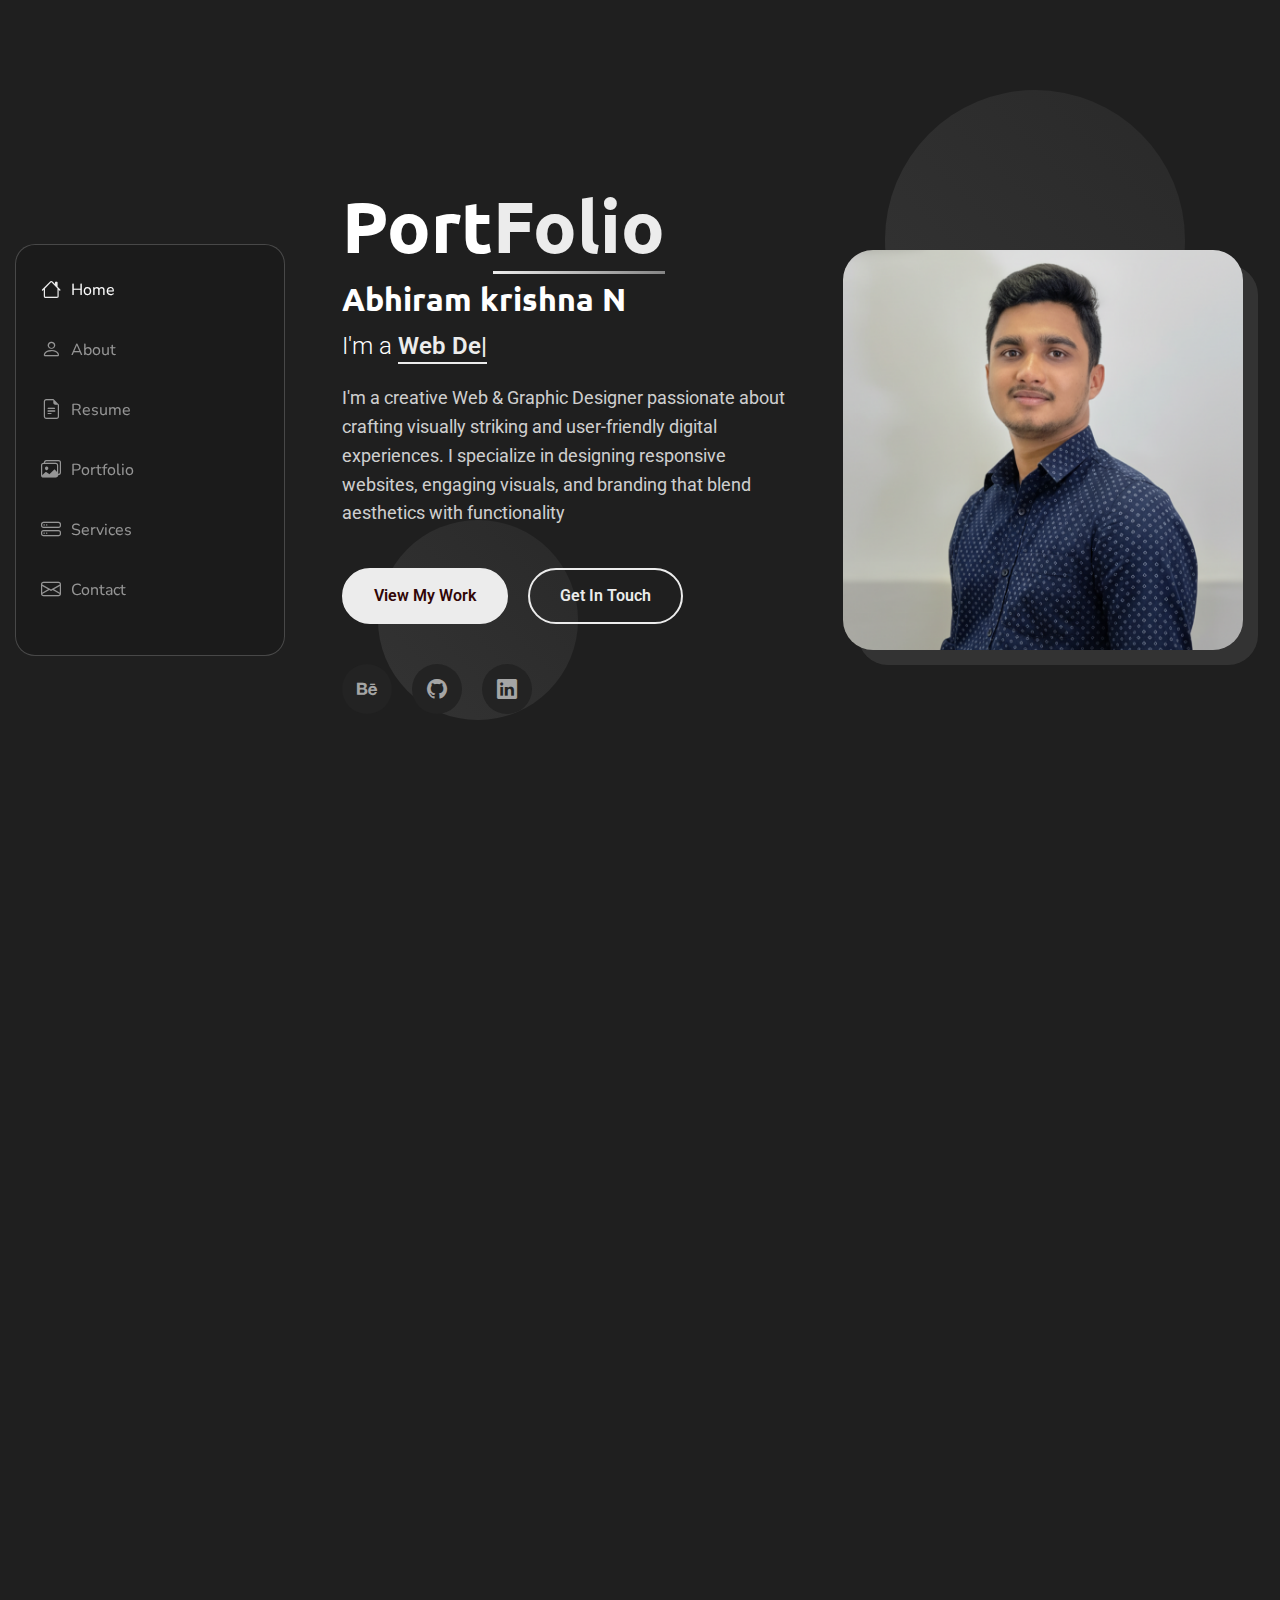
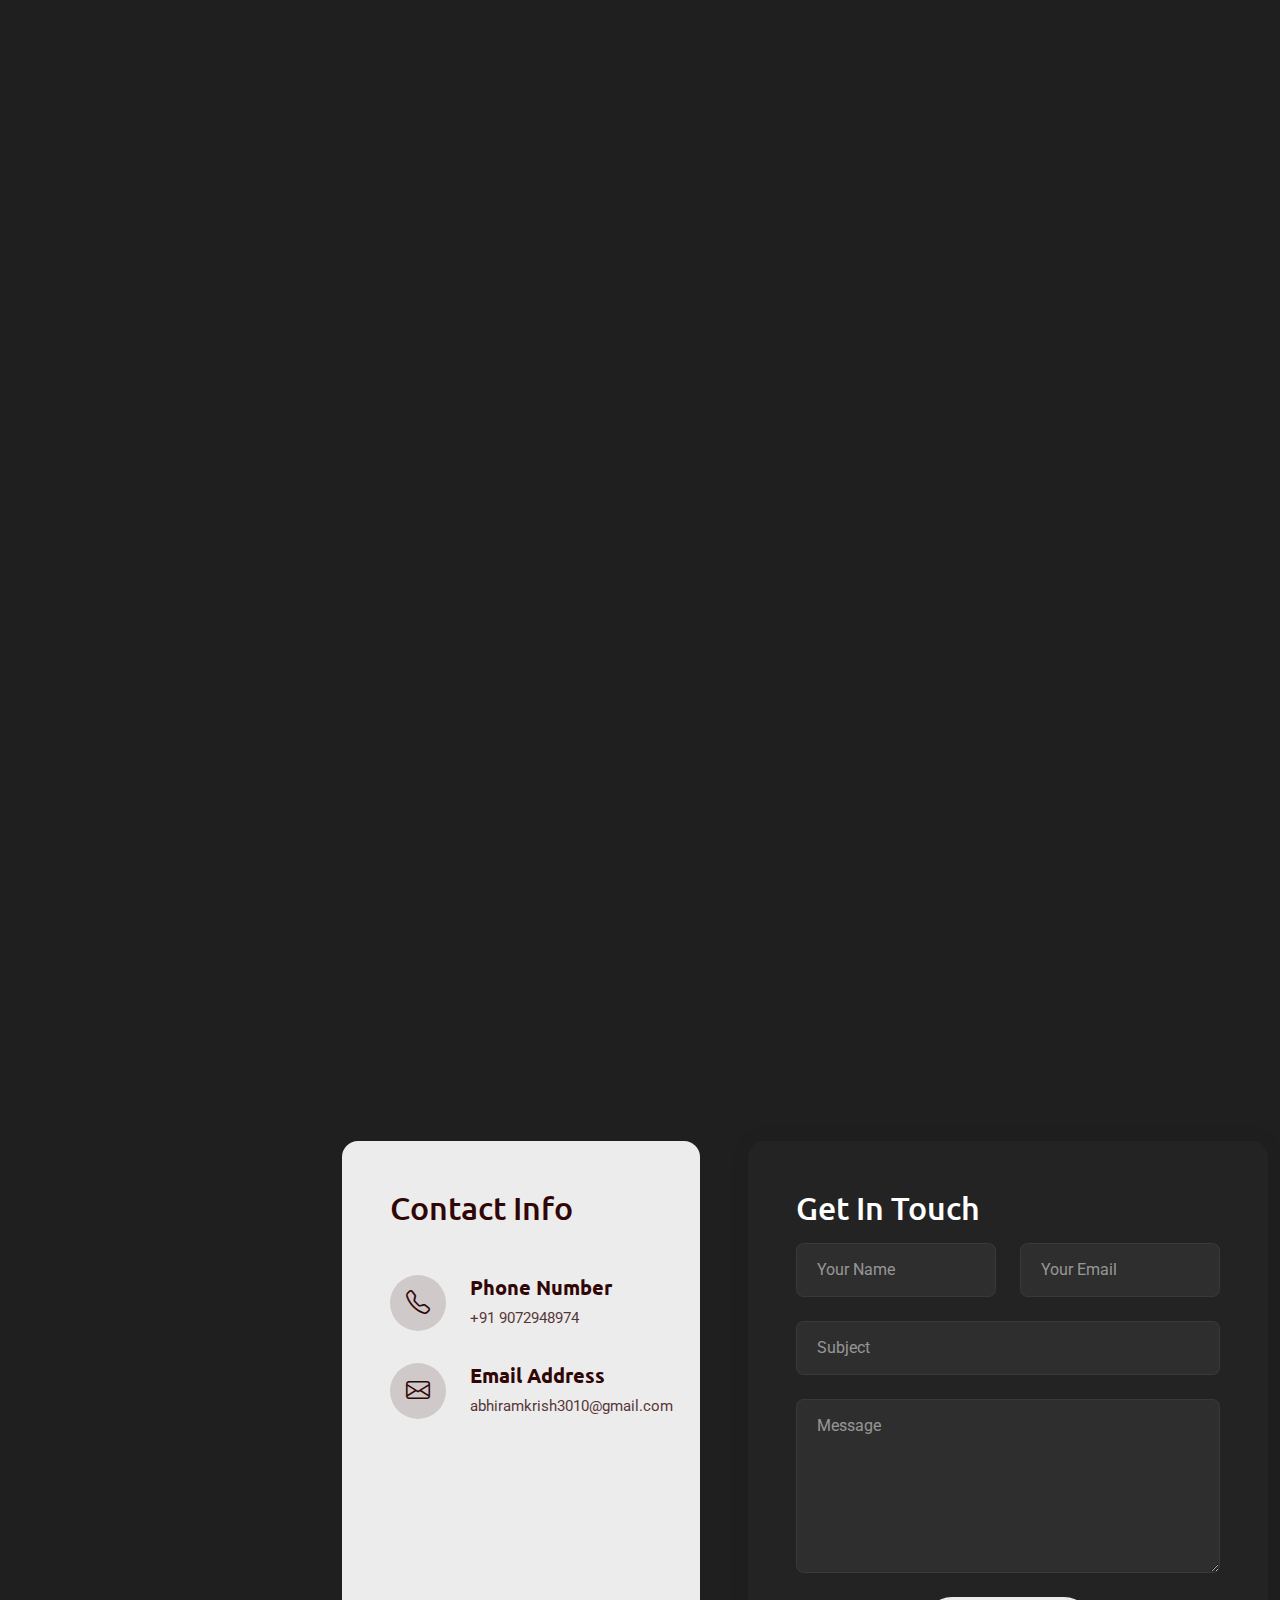
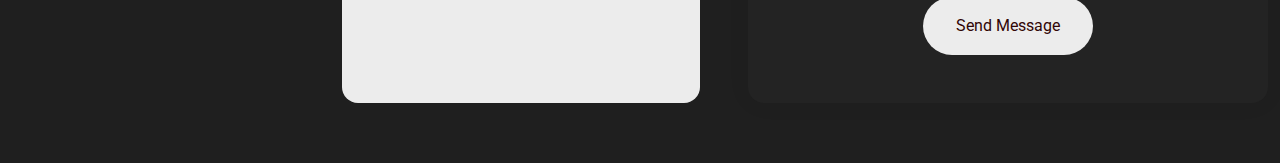
<file: index.html>
<!DOCTYPE html>
<html lang="en">

<head>
  <meta charset="utf-8">
  <meta content="width=device-width, initial-scale=1.0" name="viewport">
  <title>Index - abhiram portfolio</title>
  <meta name="description" content="">
  <meta name="keywords" content="">

  <!-- Favicons -->
  <link href="assets/img/icon.png" rel="icon">
  <!-- <link href="assets/img/apple-touch-icon.png" rel="apple-touch-icon"> -->

  <!-- Fonts -->
  <link href="https://fonts.googleapis.com" rel="preconnect">
  <link href="https://fonts.gstatic.com" rel="preconnect" crossorigin>
  <link
    href="https://fonts.googleapis.com/css2?family=Roboto:ital,wght@0,100;0,300;0,400;0,500;0,700;0,900;1,100;1,300;1,400;1,500;1,700;1,900&family=Ubuntu:ital,wght@0,300;0,400;0,500;0,700;1,300;1,400;1,500;1,700&family=Nunito:ital,wght@0,200;0,300;0,400;0,500;0,600;0,700;0,800;0,900;1,200;1,300;1,400;1,500;1,600;1,700;1,800;1,900&display=swap"
    rel="stylesheet">

  <!-- Vendor CSS Files -->
  <link href="assets/vendor/bootstrap/css/bootstrap.min.css" rel="stylesheet">
  <link href="assets/vendor/bootstrap-icons/bootstrap-icons.css" rel="stylesheet">
  <link href="assets/vendor/aos/aos.css" rel="stylesheet">
  <link href="assets/vendor/glightbox/css/glightbox.min.css" rel="stylesheet">
  <link href="assets/vendor/swiper/swiper-bundle.min.css" rel="stylesheet">

  <!-- Main CSS File -->
  <link href="assets/css/main.css" rel="stylesheet">

  <!-- =======================================================
  * Template Name: SnapFolio
  * Template URL: https://bootstrapmade.com/snapfolio-bootstrap-portfolio-template/
  * Updated: Jul 21 2025 with Bootstrap v5.3.7
  * Author: BootstrapMade.com
  * License: https://bootstrapmade.com/license/
  ======================================================== -->
</head>

<body class="index-page">

  <header id="header" class="header dark-background d-flex flex-column justify-content-center">
    <i class="header-toggle d-xl-none bi bi-list"></i>

    <div class="header-container d-flex flex-column align-items-start">
      <nav id="navmenu" class="navmenu">
        <ul>
          <li><a href="#hero" class="active"><i class="bi bi-house navicon"></i>Home</a></li>
          <li><a href="#about"><i class="bi bi-person navicon"></i> About</a></li>
          <li><a href="#resume"><i class="bi bi-file-earmark-text navicon"></i> Resume</a></li>
          <li><a href="#portfolio"><i class="bi bi-images navicon"></i> Portfolio</a></li>
          <li><a href="#services"><i class="bi bi-hdd-stack navicon"></i> Services</a></li>
          <!-- <li class="dropdown"><a href="#"><i class="bi bi-menu-button navicon"></i> <span>Dropdown</span> <i class="bi bi-chevron-down toggle-dropdown"></i></a> -->
          <!-- <ul>
              <li><a href="#">Dropdown 1</a></li>
              <li class="dropdown"><a href="#"><span>Deep Dropdown</span> <i class="bi bi-chevron-down toggle-dropdown"></i></a>
                <ul>
                  <li><a href="#">Deep Dropdown 1</a></li>
                  <li><a href="#">Deep Dropdown 2</a></li>
                  <li><a href="#">Deep Dropdown 3</a></li>
                  <li><a href="#">Deep Dropdown 4</a></li>
                  <li><a href="#">Deep Dropdown 5</a></li>
                </ul>
              </li>
              <li><a href="#">Dropdown 2</a></li>
              <li><a href="#">Dropdown 3</a></li>
              <li><a href="#">Dropdown 4</a></li>
            </ul> -->
          </li>
          <li><a href="#contact"><i class="bi bi-envelope navicon"></i> Contact</a></li>
        </ul>
      </nav>

      <!-- <div class="social-links text-center">
        <a href="#" class="twitter"><i class="bi bi-twitter-x"></i></a>
        <a href="#" class="facebook"><i class="bi bi-facebook"></i></a>
        <a href="#" class="instagram"><i class="bi bi-instagram"></i></a>
        <a href="#" class="google-plus"><i class="bi bi-skype"></i></a>
        <a href="#" class="linkedin"><i class="bi bi-linkedin"></i></a>
      </div> -->

    </div>

  </header>

  <main class="main">

    <!-- Hero Section -->
    <section id="hero" class="hero section">

      <div class="background-elements">
        <div class="bg-circle circle-1"></div>
        <div class="bg-circle circle-2"></div>
      </div>

      <div class="hero-content">

        <div class="container">
          <div class="row align-items-center">

            <div class="col-lg-6" data-aos="fade-right" data-aos-delay="100">
              <div class="hero-text">
                <h1>Port<span class="accent-text">Folio</span></h1>
                <h2>Abhiram krishna N</h2>
                <p class="lead">I'm a <span class="typed"
                    data-typed-items=" Web Developer,Web Developer,Graphic Designer, "></span></p>
                <p class="description">I'm a creative Web & Graphic Designer passionate about crafting visually striking
                  and user-friendly digital experiences. I specialize in designing responsive websites, engaging
                  visuals, and branding that blend aesthetics with functionality</p>

                <div class="hero-actions">
                  <a href="#portfolio" class="btn btn-primary">View My Work</a>
                  <a href="#contact" class="btn btn-outline">Get In Touch</a>
                </div>

                <div class="social-links">
                  <!-- <a href="#"><i class="bi bi-dribbble"></i></a> -->
                  <a href="https://www.behance.net/abhiramkrish2/projects"><i class="bi bi-behance"></i> </a>
                  <a href="https://github.com/abhiram3010"><i class="bi bi-github"></i></a>
                  <a href="#"><i class="bi bi-linkedin"></i></a>
                </div>
              </div>
            </div>

            <div class="col-lg-6" data-aos="fade-left" data-aos-delay="200">
              <div class="hero-visual">
                <div class="profile-container">
                  <div class="profile-background"></div>
                  <img src="assets/img/profile/Gemini_Generated_Image_nu2f1pnu2f1pnu2f.png" alt="Alexander Chen"
                    class="profile-image ">
                </div>
              </div>
            </div>

          </div>
        </div>
      </div>

    </section><!-- /Hero Section -->

    <!-- About Section -->
    <section id="about" class="about section">

      <div class="container" data-aos="fade-up" data-aos-delay="100">

        <div class="row">
          <div class="col-lg-5" data-aos="zoom-in" data-aos-delay="200">
            <div class="profile-card">
              <div class="profile-header">
                <div class="profile-image">
                  <img src="assets/img/profile/01.jpg" alt="Profile Image" class="img-fluid">
                </div>
                <div class="profile-badge">
                  <i class="bi bi-check-circle-fill"></i>
                </div>
              </div>

              <div class="profile-content">
                <h3>Abhiram krishna N</h3>
                <p class="profession">full stack developer and Graphical &amp; Designer</p>

                <div class="contact-links">
                  <a href="mailto:marcus@example.com" class="contact-item">
                    <i class="bi bi-envelope"></i>
                    abhiramkrish3010@gmail.com
                  </a>
                  <a href="tel:+15551234567" class="contact-item">
                    <i class="bi bi-telephone"></i>
                    +91 9072948974
                  </a>
                  <a href="#" class="contact-item">
                    <i class="bi bi-geo-alt"></i>
                    Palakkad, Kerala
                  </a>
                </div>
              </div>
            </div>
          </div>

          <div class="col-lg-7" data-aos="fade-left" data-aos-delay="300">
            <div class="about-content">
              <div class="section-header">
                <span class="badge-text">Get to Know Me</span>
                <h2>Passionate About Creating Digital Experiences</h2>
              </div>

              <div class="description">
                <p>Hey! I’m Abhiram a creative mind who loves designing everything from bold graphics to clean,
                  user-friendly websites. Whether it’s a logo, social media post, or a full web layout, I enjoy turning
                  ideas into visuals that look great and work well.

                  I’m always curious to learn new things and explore fresh styles. I work with tools like Photoshop,
                  Illustrator, InDesign, and also enjoy creating responsive web designs that feel smooth and modern.</p>
              </div>

              <!-- <div class="stats-grid">
                <div class="stat-item">
                  <div class="stat-number">150+</div>
                  <div class="stat-label">Projects Completed</div>
                </div>
                <div class="stat-item">
                  <div class="stat-number">5+</div>
                  <div class="stat-label">Years Experience</div>
                </div>
                <div class="stat-item">
                  <div class="stat-number">98%</div>
                  <div class="stat-label">Client Satisfaction</div>
                </div>
              </div> -->

              <div class="details-grid">
                <div class="detail-row">
                  <div class="detail-item">
                    <span class="detail-label">Specialization</span>
                    <span class="detail-value">full stack developer and Graphic Designing </span>
                  </div>
                  <div class="detail-item">
                    <span class="detail-label">Experience Level</span>
                    <span class="detail-value">Fresher</span>
                  </div>
                </div>
                <div class="detail-row">
                  <div class="detail-item">
                    <span class="detail-label">Education</span>
                    <span class="detail-value">Bachelor in Food science, Advance Diploma in Computer Application</span>
                  </div>
                  <div class="detail-item">
                    <span class="detail-label">Languages</span>
                    <span class="detail-value">English, Malayalam, Tamil, Hindi</span>
                  </div>
                </div>
              </div>

              <div class="cta-section">
                <a href="assets/resume/Resume.pdf" class="btn btn-primary">
                  <i class="bi bi-download"></i>
                  Download Resume
                </a>
                <a href="#" class="btn btn-outline">
                  <i class="bi bi-chat-dots"></i>
                  Let's Talk
                </a>
              </div>
            </div>
          </div>
        </div>

      </div>

    </section><!-- /About Section -->

    <!-- Stats Section -->
    <!-- <section id="stats" class="stats section light-background">

      <div class="container" data-aos="fade-up" data-aos-delay="100">

        <div class="row justify-content-center">
          <div class="col-lg-10">
            <div class="stats-wrapper">
              <div class="stats-item" data-aos="zoom-in" data-aos-delay="150">
                <div class="icon-wrapper">
                  <i class="bi bi-emoji-smile"></i>
                </div>
                <span data-purecounter-start="0" data-purecounter-end="232" data-purecounter-duration="1"
                  class="purecounter"></span>
                <p>Happy Clients</p>
              </div>End Stats Item -->

    <!-- <div class="stats-item" data-aos="zoom-in" data-aos-delay="200">
                <div class="icon-wrapper">
                  <i class="bi bi-journal-richtext"></i>
                </div>
                <span data-purecounter-start="0" data-purecounter-end="521" data-purecounter-duration="1"
                  class="purecounter"></span>
                <p>Projects</p>
              </div>End Stats Item -->

    <!-- <div class="stats-item" data-aos="zoom-in" data-aos-delay="250">
                <div class="icon-wrapper">
                  <i class="bi bi-headset"></i>
                </div>
                <span data-purecounter-start="0" data-purecounter-end="1463" data-purecounter-duration="1"
                  class="purecounter"></span>
                <p>Hours Of Support</p>
              </div>End Stats Item -->

    <!-- <div class="stats-item" data-aos="zoom-in" data-aos-delay="300">
                <div class="icon-wrapper">
                  <i class="bi bi-people"></i>
                </div>
                <span data-purecounter-start="0" data-purecounter-end="15" data-purecounter-duration="1"
                  class="purecounter"></span>
                <p>Hard Workers</p>
              </div>End Stats Item -->
    <!-- </div>
          </div>
        </div>

      </div>

    </section>/Stats Section -->

    <!-- Skills Section -->
    <section id="skills" class="skills section">

      <!-- Section Title -->
      <div class="container section-title" data-aos="fade-up">
        <h2>Skills</h2>
        <p>I have strong skills in front-end and back-end development. Using HTML, CSS, Bootstrap, JavaScript, and
          jQuery, I create responsive and interactive websites. With Python and Django, I build powerful, secure, and
          scalable web applications.</p>
      </div><!-- End Section Title -->

      <div class="container" data-aos="fade-up" data-aos-delay="100">

        <div class="row">
          <div class="col-lg-6">
            <div class="skills-category" data-aos="fade-up" data-aos-delay="200">
              <h3>Front-end Development</h3>
              <div class="skills-animation">
                <div class="skill-item">
                  <div class="d-flex justify-content-between align-items-center">
                    <h4>HTML/CSS</h4>
                    <span class="skill-percentage">100%</span>
                  </div>
                  <div class="progress">
                    <div class="progress-bar" role="progressbar" aria-valuenow="100" aria-valuemin="0"
                      aria-valuemax="100"></div>
                  </div>
                  <!-- <div class="skill-tooltip">Expert level knowledge of semantic HTML5 and modern CSS3 techniques</div> -->
                </div>

                <div class="skill-item">
                  <div class="d-flex justify-content-between align-items-center">
                    <h4>Bootstrap</h4>
                    <span class="skill-percentage">100%</span>
                  </div>
                  <div class="progress">
                    <div class="progress-bar" role="progressbar" aria-valuenow="100" aria-valuemin="0"
                      aria-valuemax="100"></div>
                  </div>
                  <!-- <div class="skill-tooltip">Strong proficiency in ES6+, DOM manipulation, and modern frameworks</div> -->
                </div>

                <div class="skill-item">
                  <div class="d-flex justify-content-between align-items-center">
                    <h4>JavaScript</h4>
                    <span class="skill-percentage">90%</span>
                  </div>
                  <div class="progress">
                    <div class="progress-bar" role="progressbar" aria-valuenow="90" aria-valuemin="0"
                      aria-valuemax="100"></div>
                  </div>
                  <!-- <div class="skill-tooltip">Experience with React hooks, state management, and component architecture
                  </div> -->
                </div>
              </div>
            </div><!-- End Frontend Skills -->
          </div>

          <div class="col-lg-6">
            <div class="skills-category" data-aos="fade-up" data-aos-delay="300">
              <h3>Back-end Development</h3>
              <div class="skills-animation">
                <div class="skill-item">
                  <div class="d-flex justify-content-between align-items-center">
                    <h4>jquery</h4>
                    <span class="skill-percentage">85%</span>
                  </div>
                  <div class="progress">
                    <div class="progress-bar" role="progressbar" aria-valuenow="85" aria-valuemin="0"
                      aria-valuemax="100"></div>
                  </div>
                  <!-- <div class="skill-tooltip">Server-side JavaScript development with Express and REST APIs</div> -->
                </div>

                <div class="skill-item">
                  <div class="d-flex justify-content-between align-items-center">
                    <h4>Python</h4>
                    <span class="skill-percentage">85%</span>
                  </div>
                  <div class="progress">
                    <div class="progress-bar" role="progressbar" aria-valuenow="85" aria-valuemin="0"
                      aria-valuemax="100"></div>
                  </div>
                  <!-- <div class="skill-tooltip">Python development with Django and data analysis tools</div> -->
                </div>

                <div class="skill-item">
                  <div class="d-flex justify-content-between align-items-center">
                    <h4>Django</h4>
                    <span class="skill-percentage">90%</span>
                  </div>
                  <div class="progress">
                    <div class="progress-bar" role="progressbar" aria-valuenow="90" aria-valuemin="0"
                      aria-valuemax="100"></div>
                  </div>
                  <!-- <div class="skill-tooltip">Database design, optimization, and complex queries</div> -->
                </div>
              </div>
            </div><!-- End Backend Skills -->
          </div>
        </div>

      </div>

    </section><!-- /Skills Section -->

    <!-- Resume Section -->
    <section id="resume" class="resume section">

      <!-- Section Title -->
      <div class="container section-title" data-aos="fade-up">
        <h2>Resume</h2>
        <p>Passionate and creative Web & Graphic Designer with a drive to turn bold ideas into stunning visuals. Skilled
          in Photoshop, Illustrator, and InDesign, with a sharp eye for detail and a love for modern, user-friendly
          design. Always excited to learn, experiment, and bring fresh energy to every project.</p>
      </div><!-- End Section Title -->

      <div class="container" data-aos="fade-up" data-aos-delay="100">

        <div class="row gy-4">
          <!-- Left column with summary and contact -->
          <div class="col-lg-4">
            <div class="resume-side" data-aos="fade-right" data-aos-delay="100">
              <div class="profile-img mb-4">
                <img src="assets/img/profile/01.jpg" alt="Profile" class="img-fluid rounded">
              </div>

              <h3>Professional Summary</h3>
              <p>Creative Web & Graphic Designer with a passion for clean visuals and smart design. Known for turning
                ideas into clear, modern designs that work well across web and print. Always curious, always learning
                bringing fresh energy to every project.</p>

              <h3 class="mt-4">Contact Information</h3>
              <ul class="contact-info list-unstyled">
                <li><i class="bi bi-geo-alt"></i> Karumbiyankode, Para, Elappully(PO) Palakkad - 678622</li>
                <li><i class="bi bi-envelope"></i> abhiramkrish3010@gmail.com</li>
                <li><i class="bi bi-phone"></i> +91 9072948974</li>
                <!-- <li><i class="bi bi-linkedin"></i> linkedin.com/in/example</li> -->
              </ul>

              <div class="skills-animation mt-4">
                <h3>Technical Skills</h3>
                <div class="skill-item">
                  <div class="d-flex justify-content-between">
                    <span>full stack developer</span>
                    <span>90%</span>
                  </div>
                  <div class="progress">
                    <div class="progress-bar" role="progressbar" aria-valuenow="90" aria-valuemin="0"
                      aria-valuemax="100"></div>
                  </div>
                </div>

                <div class="skill-item">
                  <div class="d-flex justify-content-between">
                    <span>Graphical Designing</span>
                    <span>90%</span>
                  </div>
                  <div class="progress">
                    <div class="progress-bar" role="progressbar" aria-valuenow="90" aria-valuemin="0"
                      aria-valuemax="100"></div>
                  </div>
                </div>

                <div class="skill-item">
                  <div class="d-flex justify-content-between">
                    <span>Data Analyst</span>
                    <span>90%</span>
                  </div>
                  <div class="progress">
                    <div class="progress-bar" role="progressbar" aria-valuenow="90" aria-valuemin="0"
                      aria-valuemax="100"></div>
                  </div>
                </div>

                <div class="skill-item">
                  <div class="d-flex justify-content-between">
                    <span>Tally</span>
                    <span>90%</span>
                  </div>
                  <div class="progress">
                    <div class="progress-bar" role="progressbar" aria-valuenow="90" aria-valuemin="0"
                      aria-valuemax="100"></div>
                  </div>
                </div>
                <div class="skill-item">
                  <div class="d-flex justify-content-between">
                    <span>Business Administration</span>
                    <span>90%</span>
                  </div>
                  <div class="progress">
                    <div class="progress-bar" role="progressbar" aria-valuenow="90" aria-valuemin="0"
                      aria-valuemax="100"></div>
                  </div>
                </div>
              </div>
            </div>
          </div>

          <!-- Right column with experience and education -->
          <div class="col-lg-8 ps-4 ps-lg-5">
            <!-- Experience Section -->
            <div class="resume-section" data-aos="fade-up">
              <h3><i class="bi bi-briefcase me-2"></i>Professional Experience</h3>

              <!-- <div class="resume-item">
                <h4>Senior Software Architect</h4>
                <h5>2022 - Present</h5>
                <p class="company"><i class="bi bi-building"></i> Tech Innovations Inc.</p>
                <ul>
                  <li>Lead the architectural design and implementation of enterprise-scale applications</li>
                  <li>Mentor team of 12 developers and establish technical best practices</li>
                  <li>Drive adoption of microservices architecture and cloud-native solutions</li>
                  <li>Reduce system downtime by 75% through improved architecture and monitoring</li>
                </ul>
              </div>

              <div class="resume-item">
                <h4>Lead Developer</h4>
                <h5>2019 - 2022</h5>
                <p class="company"><i class="bi bi-building"></i> Digital Solutions Corp.</p>
                <ul>
                  <li>Spearheaded development of company's flagship product reaching 1M+ users</li>
                  <li>Implemented CI/CD pipeline reducing deployment time by 60%</li>
                  <li>Managed team of 8 developers across multiple projects</li>
                  <li>Increased code test coverage from 45% to 90%</li>
                </ul>
              </div>
            </div> -->

              <!-- Education Section -->
              <div class="resume-section" data-aos="fade-up" data-aos-delay="100">
                <h3><i class="bi bi-mortarboard me-2"></i>Education</h3>

                <div class="resume-item">
                  <h4>Advance Diploma in Computer Application</h4>
                  <h5>2024 - 2025</h5>
                  <p class="company"><i class="bi bi-building"></i>ICS India Group of Institute,Palakkad</p>
                  <p>Specializing in full stack Developer,Graphic designing,Accounting,Microsoft Office,Bussiness
                    Administration.
                  </p>
                </div>

                <div class="resume-item">
                  <h4>Bachelor of Food Science</h4>
                  <h5>2020 - 2023</h5>
                  <p class="company"><i class="bi bi-building"></i> Pazhassiraja college, Pulpally - Calicut University
                  </p>
                  <p>Specializing in food safety, quality assurance, nutrition, food processing, and
                    product development.
                  </p>
                </div>

                <div class="resume-item">
                  <h4>Micro-Irigation Technician</h4>
                  <h5>2018 - 2020</h5>
                  <p class="company"><i class="bi bi-building"></i> GTVHSS Pudur</p>
                  <p>NSQF-certified Micro Irrigation Technician skilled in installing and maintaining drip and sprinkler
                    systems to ensure efficient water use and improved crop yields.</p>
                </div>
              </div>

              <!-- Certifications Section -->
              <div class="resume-section" data-aos="fade-up" data-aos-delay="200">
                <h3><i class="bi bi-award me-2"></i>Certifications</h3>
                <div class="resume-item">
                  <h4>NCC 'C' Certificate </h4>
                  <h5>2023</h5>
                </div>
                <div class="resume-item">
                  <h4> NCC NATIONAL CAMP CERTIFICATE </h4>
                  <h5>2022</h5>
                </div>
                <div class="resume-item">
                  <h4>HACCP System (Level III) & Food Hygiene Training </h4>
                  <h5>2022</h5>
                </div>

                <div class="resume-item">
                  <h4>ISO 22000:2018 Food Safety Management System (FSMS) </h4>
                  <h5>2022</h5>
                </div>
                <div class="resume-item">
                  <h4>Micro Irrigation Technician (NSQF Level 4) </h4>
                  <h5>2020</h5>
                </div>

              </div>
            </div>
          </div>

        </div>

    </section><!-- /Resume Section -->

    <!-- Portfolio Section -->
    <section id="portfolio" class="portfolio section">

      <!-- Section Title -->
      <div class="container section-title" data-aos="fade-up">
        <h2>Portfolio</h2>
        <p>I design websites, graphics, and logos that are clean and creative. My work focuses on making designs easy to
          use and visually appealing. Each project is made to match the brand’s style and identity. </p>
      </div><!-- End Section Title -->

      <div class="container" data-aos="fade-up" data-aos-delay="100">

        <div class="isotope-layout" data-default-filter="*" data-layout="masonry" data-sort="original-order">

          <div class="row">
            <div class="col-lg-3 filter-sidebar">
              <div class="filters-wrapper" data-aos="fade-right" data-aos-delay="150">
                <ul class="portfolio-filters isotope-filters">
                  <li data-filter="*" class="filter-active">All Projects</li>
                  <li data-filter=".filter-photography">Web designing</li>
                  <li data-filter=".filter-design"> Graphic designing</li>
                  <li data-filter=".filter-automotive">Logo designing</li>
                  <li data-filter=".filter-nature">full stack developer</li>
                </ul>
              </div>
            </div>

            <div class="col-lg-9">
              <div class="row gy-4 portfolio-container isotope-container" data-aos="fade-up" data-aos-delay="200">

                <div class="col-lg-6 col-md-6 portfolio-item isotope-item filter-photography">
                  <div class="portfolio-wrap">
                    <img src="assets/img/jk.png" class="img-fluid" alt="Portfolio Image" loading="lazy">
                    <div class="portfolio-info">
                      <div class="content">
                        <span class="category">Web designing</span>
                        <h4>Templates</h4>
                        <div class="portfolio-links">
                          <a href="assets/img/jk.png" class="glightbox" title=""><i class="bi bi-plus-lg"></i></a>
                          <a href="https://abhiram3010.github.io/project-1/" title="More Details"><i
                              class="bi bi-arrow-right"></i></a>
                        </div>
                      </div>
                    </div>
                  </div>
                </div><!-- End Portfolio Item -->

                <div class="col-lg-6 col-md-6 portfolio-item isotope-item filter-photography">
                  <div class="portfolio-wrap">
                    <img src="assets/img/portfolio/02.png" class="img-fluid" alt="Portfolio Image" loading="lazy">
                    <div class="portfolio-info">
                      <div class="content">
                        <span class="category">Web designing</span>
                        <h4>Templates</h4>
                        <div class="portfolio-links">
                          <a href="assets/img/portfolio/02.png" class="glightbox" title=""><i class="bi bi-plus-lg"></i></a>
                          <a href="https://abhiram3010.github.io/Project-2/" title="More Details"><i
                              class="bi bi-arrow-right"></i></a>
                        </div>
                      </div>
                    </div>
                  </div>
                </div><!-- End Portfolio Item -->

                <!-- GRAPHIC DESIGNING -->

                <!-- 1 -->

                <div class="col-lg-6 col-md-6 portfolio-item isotope-item filter-design">
                  <div class="portfolio-wrap">
                    <img src="assets/img/portfolio/Screenshot (10).png" class="img-fluid" alt="Portfolio Image"
                      loading="lazy">
                    <div class="portfolio-info">
                      <div class="content">
                        <span class="category">Graphic Design</span>
                        <h4>ID CARD</h4>
                        <div class="portfolio-links">
                          <a href="assets/img/portfolio/ORGINAL/identity card.jpg" class="glightbox" title=""><i
                              class="bi bi-plus-lg"></i></a>
                          <a href="assets/img/portfolio/ORGINAL/identity card.jpg" title="More Details"><i
                              class="bi bi-arrow-right"></i></a>
                        </div>
                      </div>
                    </div>
                  </div>
                </div><!-- End Portfolio Item -->

                <!-- 2 -->

                <div class="col-lg-6 col-md-6 portfolio-item isotope-item filter-design">
                  <div class="portfolio-wrap">
                    <img src="assets/img/portfolio/Food truck poster.png" class="img-fluid" alt="Portfolio Image"
                      loading="lazy">
                    <div class="portfolio-info">
                      <div class="content">
                        <span class="category">Graphic Design</span>
                        <h4>POSTER</h4>
                        <div class="portfolio-links">
                          <a href="assets/img/portfolio/ORGINAL/Abhi's food truck-01.jpg" class="glightbox" title=""><i
                              class="bi bi-plus-lg"></i></a>
                          <a href="assets/img/portfolio/ORGINAL/Abhi's food truck-01.jpg" title="More Details"><i
                              class="bi bi-arrow-right"></i></a>
                        </div>
                      </div>
                    </div>
                  </div>
                </div><!-- End Portfolio Item -->

                <!-- 3 -->

                <div class="col-lg-6 col-md-6 portfolio-item isotope-item filter-design">
                  <div class="portfolio-wrap">
                    <img src="assets/img/portfolio/visting card.png" class="img-fluid" alt="Portfolio Image"
                      loading="lazy">
                    <div class="portfolio-info">
                      <div class="content">
                        <span class="category">Graphic Design</span>
                        <h4>VISITING CARD</h4>
                        <div class="portfolio-links">
                          <a href="assets/img/portfolio/ORGINAL/VISITING CARD.jpg" class="glightbox" title=""><i
                              class="bi bi-plus-lg"></i></a>
                          <a href="assets/img/portfolio/ORGINAL/VISITING CARD.jpg" title="More Details"><i
                              class="bi bi-arrow-right"></i></a>
                        </div>
                      </div>
                    </div>
                  </div>
                </div><!-- End Portfolio Item -->

                <!-- 4 -->

                <div class="col-lg-6 col-md-6 portfolio-item isotope-item filter-design">
                  <div class="portfolio-wrap">
                    <img src="assets/img/portfolio/letter head.png" class="img-fluid" alt="Portfolio Image"
                      loading="lazy">
                    <div class="portfolio-info">
                      <div class="content">
                        <span class="category">Graphic Design</span>
                        <h4>LETTER HEAD</h4>
                        <div class="portfolio-links">
                          <a href="assets/img/portfolio/ORGINAL/Letter head (1).jpg" class="glightbox" title=""><i
                              class="bi bi-plus-lg"></i></a>
                          <a href="assets/img/portfolio/ORGINAL/Letter head (1).jpg" title="More Details"><i
                              class="bi bi-arrow-right"></i></a>
                        </div>
                      </div>
                    </div>
                  </div>
                </div><!-- End Portfolio Item -->

                <!-- 6 -->

                <div class="col-lg-6 col-md-6 portfolio-item isotope-item filter-design">
                  <div class="portfolio-wrap">
                    <img src="assets/img/portfolio/Sandee.png" class="img-fluid" alt="Portfolio Image" loading="lazy">
                    <div class="portfolio-info">
                      <div class="content">
                        <span class="category">Graphic Design</span>
                        <h4>SANDEE</h4>
                        <div class="portfolio-links">
                          <a href="assets/img/portfolio/ORGINAL/food truck sandee (1).jpg" class="glightbox" title=""><i
                              class="bi bi-plus-lg"></i></a>
                          <a href="assets/img/portfolio/ORGINAL/food truck sandee (1).jpg" title="More Details"><i
                              class="bi bi-arrow-right"></i></a>
                        </div>
                      </div>
                    </div>
                  </div>
                </div><!-- End Portfolio Item -->

                <!-- 7 -->

                <!-- LOGO DESIGNING -->

                <div class="col-lg-6 col-md-6 portfolio-item isotope-item filter-automotive">
                  <div class="portfolio-wrap">
                    <img src="assets/img/portfolio/logo.png" class="img-fluid" alt="Portfolio Image" loading="lazy">
                    <div class="portfolio-info">
                      <div class="content">
                        <span class="category">Logo designing</span>
                        <h4> FOOD TRUCK </h4>
                        <div class="portfolio-links">
                          <a href="assets/img/portfolio/ORGINAL/my logo.jpg" class="glightbox" title=""><i
                              class="bi bi-plus-lg"></i></a>
                          <a href="assets/img/portfolio/ORGINAL/my logo.jpg" title="More Details"><i
                              class="bi bi-arrow-right"></i></a>
                        </div>
                      </div>
                    </div>
                  </div>
                </div>

                <!-- 2 -->
                <div class="col-lg-6 col-md-6 portfolio-item isotope-item filter-automotive">
                  <div class="portfolio-wrap">
                    <img src="assets/img/portfolio/TS Logo.png" class="img-fluid" alt="Portfolio Image" loading="lazy">
                    <div class="portfolio-info">
                      <div class="content">
                        <span class="category">Logo designing</span>
                        <h4> FOOD TRUCK </h4>
                        <div class="portfolio-links">
                          <a href="assets/img/portfolio/ORGINAL/TS1.jpg" class="glightbox" title=""><i
                              class="bi bi-plus-lg"></i></a>
                          <a href="assets/img/portfolio/ORGINAL/TS1.jpg" title="More Details"><i
                              class="bi bi-arrow-right"></i></a>
                        </div>
                      </div>
                    </div>
                  </div>
                </div>

                <!-- WEB DEVELOPMENT -->



                <div class="col-lg-6 col-md-6 portfolio-item isotope-item filter-nature">
                  <div class="portfolio-wrap">
                    <img src="assets/img/portfolio/ChatGPT Image Sep 16, 2025, 02_08_01 PM.png" class="img-fluid"
                      alt="Portfolio Image" loading="lazy">
                    <div class="portfolio-info">
                      <div class="content">
                        <span class="category">Web development</span>
                        <h4>SHOPING WEBSITE</h4>
                        <div class="portfolio-links">
                          <a href="assets/img/portfolio/app.png" class="" title=""><i class="bi bi-plus-lg"></i></a>
                          <a href="https://abhiram3010.pythonanywhere.com/" title="More Details"><i
                              class="bi bi-arrow-right"></i></a>
                        </div>
                      </div>
                    </div>
                  </div>
                </div>
                <!-- End Portfolio Item  -->

                <!-- <div class="col-lg-6 col-md-6 portfolio-item isotope-item filter-photography">
                  <div class="portfolio-wrap">
                    <img src="assets/img/portfolio/portfolio-5.webp" class="img-fluid" alt="Portfolio Image"
                      loading="lazy">
                    <div class="portfolio-info">
                      <div class="content">
                        <span class="category">Photography</span>
                        <h4>Urban Stories</h4>
                        <div class="portfolio-links">
                          <a href="assets/img/portfolio/portfolio-5.webp" class="glightbox" title="Urban Stories"><i
                              class="bi bi-plus-lg"></i></a>
                          <a href="portfolio-details.html" title="More Details"><i class="bi bi-arrow-right"></i></a>
                        </div>
                      </div>
                    </div>
                  </div>
                </div>
                 End Portfolio Item -->

                <!-- <div class="col-lg-6 col-md-6 portfolio-item isotope-item filter-design">
                  <div class="portfolio-wrap">
                    <img src="assets/img/portfolio/portfolio-6.webp" class="img-fluid" alt="Portfolio Image"
                      loading="lazy">
                    <div class="portfolio-info">
                      <div class="content">
                        <span class="category">Web Design</span>
                        <h4>Digital Experience</h4>
                        <div class="portfolio-links">
                          <a href="assets/img/portfolio/portfolio-6.webp" class="glightbox"
                            title="Digital Experience"><i class="bi bi-plus-lg"></i></a>
                          <a href="portfolio-details.html" title="More Details"><i class="bi bi-arrow-right"></i></a>
                        </div>
                      </div>
                    </div>
                  </div>
                </div> -->

                <!-- End Portfolio Item  -->

              </div>
            </div>
          </div>

        </div>

      </div>

    </section>

              <!-- Services Section -->
              <section id="services" class="services section">

                <!-- Section Title -->
                <div class="container section-title" data-aos="fade-up">
                  <h2>Services</h2>
                  <p>Providing creative and professional web and graphic design solutions, including responsive
                    websites, modern layouts, logos, brochures, and digital artwork. Each project is crafted to enhance
                    brand identity, engage audiences, and deliver visually appealing, high-quality results.</p>
                </div><!-- End Section Title -->

                <div class="container" data-aos="fade-up" data-aos-delay="100">

                  <div class="service-header">
                    <div class="row align-items-center">
                      <div class="col-lg-8 col-md-12">
                        <!-- <div class="service-intro">
                <h2 class="service-heading">
                  <div>Innovative business</div>
                  <div><span>performance solutions</span></div>
                </h2>
              </div>
            </div>
            <div class="col-lg-4 col-md-12">
              <div class="service-summary">
                <p>
                  We integrate forward-thinking strategies, creative approaches, and state-of-the-art technologies to
                  deliver exceptional customer experiences that drive growth and engage target markets.
                </p>
                <a href="services.html" class="service-btn">
                  View All Services
                  <i class="bi bi-arrow-right"></i>
                </a>
              </div>
            </div> -->
                      </div>
                    </div>

                    <div class="row justify-content-center">
                      <div class="col-lg-4 col-md-6" data-aos="fade-up" data-aos-delay="100">
                        <div class="service-card position-relative z-1">
                          <div class="service-icon">
                            <i class="bi bi-code-slash"></i>
                          </div>
                          <!-- <a href="service-details.html"
                class="card-action d-flex align-items-center justify-content-center rounded-circle">
                <i class="bi bi-arrow-up-right"></i>
              </a> -->
                          <h3>
                            <a href="service-details.html">
                              Responsive <span>Design</span>
                            </a>
                          </h3>
                          <p>
                            Websites are built to adapt flawlessly across all devices and screen sizes, providing a
                            smooth,
                            consistent, and user-friendly experience. Layouts, images, and content adjust automatically
                            for optimal
                            viewing and interaction.
                          </p>
                        </div>
                      </div>
                      <div class="col-lg-4 col-md-6" data-aos="fade-up" data-aos-delay="200">
                        <div class="service-card position-relative z-1">
                          <div class="service-icon">
                            <i class="bi bi-bootstrap"></i>
                          </div>
                          <!-- <a href="service-details.html"
                class="card-action d-flex align-items-center justify-content-center rounded-circle">
                <i class="bi bi-arrow-up-right"></i>
              </a> -->
                          <h3>
                            <a href="service-details.html">
                              Bootstrap <span> Framework</span>
                            </a>
                          </h3>
                          <p>
                            Websites utilize the Bootstrap framework to create responsive, modern, and visually
                            consistent designs.
                            It ensures fast development, mobile-friendly layouts, and professional styling while
                            maintaining
                            cross-browser compatibility and high performance.
                          </p>
                        </div>
                      </div>
                      <div class="col-lg-4 col-md-6" data-aos="fade-up" data-aos-delay="300">
                        <div class="service-card position-relative z-1">
                          <div class="service-icon">
                            <i class="bi bi-browser-chrome"></i>
                          </div>
                          <!-- <a href="service-details.html"
                class="card-action d-flex align-items-center justify-content-center rounded-circle">
                <i class="bi bi-arrow-up-right"></i>
              </a> -->
                          <h3>
                            <a href="service-details.html">
                              Creative Web <span> Design</span>
                            </a>
                          </h3>
                          <p>
                            Designs combine aesthetics and functionality to produce visually engaging websites. Creative
                            layouts,
                            color schemes, and interactive elements reflect brand identity, captivate users, and enhance
                            overall
                            user experience with originality and innovation.
                          </p>
                        </div>
                      </div>
                      <div class="col-lg-4 col-md-6" data-aos="fade-up" data-aos-delay="100">
                        <div class="service-card position-relative z-1">
                          <div class="service-icon">
                            <i class=" bi bi-palette"></i>
                          </div>
                          <!-- <a href="service-details.html"
                class="card-action d-flex align-items-center justify-content-center rounded-circle">
                <i class="bi bi-arrow-up-right"></i>
              </a> -->
                          <h3>
                            <a href="service-details.html">
                              Brochure <span> Design</span>
                            </a>
                          </h3>
                          <p>
                            Professional brochures are designed to communicate brand messages clearly and attractively.
                            Layouts,
                            typography, and visuals are carefully crafted to engage audiences, promote services or
                            products, and
                            leave a lasting impression.
                          </p>
                        </div>
                      </div>
                      <div class="col-lg-4 col-md-6" data-aos="fade-up" data-aos-delay="200">
                        <div class="service-card position-relative z-1">
                          <div class="service-icon">
                            <i class="bi bi-pencil"></i>
                          </div>
                          <!-- <a href="service-details.html"
                class="card-action d-flex align-items-center justify-content-center rounded-circle">
                <i class="bi bi-arrow-up-right"></i>
              </a> -->
                          <h3>
                            <a href="service-details.html">
                              Logo<span> Integration</span>
                            </a>
                          </h3>
                          <p>
                            Logos are seamlessly integrated into designs to strengthen brand recognition and visual
                            identity.
                            Placement, size, and alignment are optimized for harmony, balance, and maximum impact across
                            all design
                            elements
                          </p>
                        </div>
                      </div>
                      <div class="col-lg-4 col-md-6" data-aos="fade-up" data-aos-delay="300">
                        <div class="service-card position-relative z-1">
                          <div class="service-icon">
                            <i class="bi bi-graph-up-arrow"></i>
                          </div>
                          <!-- <a href="service-details.html"
                class="card-action d-flex align-items-center justify-content-center rounded-circle">
                <i class="bi bi-arrow-up-right"></i>
              </a> -->
                          <h3>
                            <a href="service-details.html">
                              Professional <span>Artwork</span>
                            </a>
                          </h3>
                          <p>
                            High-quality artwork enhances the visual appeal of every project. Each piece is carefully
                            crafted with
                            attention to detail, creativity, and precision to elevate the design’s overall
                            professionalism and
                            aesthetic value.
                          </p>
                        </div>
                      </div>
                    </div>

                  </div>

              </section><!-- /Services Section -->

              <!-- Testimonials Section -->
              <!-- <section id="testimonials" class="testimonials section light-background"> -->

              <!-- Section Title -->
              <!-- <div class="container section-title" data-aos="fade-up">
        <h2>Testimonials</h2>
        <p>Necessitatibus eius consequatur ex aliquid fuga eum quidem sint consectetur velit</p>
      </div>End Section Title -->

              <!-- <div class="container">

        <div class="testimonial-masonry">

          <div class="testimonial-item" data-aos="fade-up">
            <div class="testimonial-content">
              <div class="quote-pattern">
                <i class="bi bi-quote"></i>
              </div>
              <p>Implementing innovative strategies has revolutionized our approach to market challenges and competitive
                positioning.</p>
              <div class="client-info">
                <div class="client-image">
                  <img src="assets/img/person/person-f-7.webp" alt="Client">
                </div>
                <div class="client-details">
                  <h3>Rachel Bennett</h3>
                  <span class="position">Strategy Director</span>
                </div>
              </div>
            </div>
          </div>

          <div class="testimonial-item highlight" data-aos="fade-up" data-aos-delay="100">
            <div class="testimonial-content">
              <div class="quote-pattern">
                <i class="bi bi-quote"></i>
              </div>
              <p>Exceptional service delivery and innovative solutions have transformed our business operations, leading
                to remarkable growth and enhanced customer satisfaction across all touchpoints.</p>
              <div class="client-info">
                <div class="client-image">
                  <img src="assets/img/person/person-m-7.webp" alt="Client">
                </div>
                <div class="client-details">
                  <h3>Daniel Morgan</h3>
                  <span class="position">Chief Innovation Officer</span>
                </div>
              </div>
            </div>
          </div>

          <div class="testimonial-item" data-aos="fade-up" data-aos-delay="200">
            <div class="testimonial-content">
              <div class="quote-pattern">
                <i class="bi bi-quote"></i>
              </div>
              <p>Strategic partnership has enabled seamless digital transformation and operational excellence.</p>
              <div class="client-info">
                <div class="client-image">
                  <img src="assets/img/person/person-f-8.webp" alt="Client">
                </div>
                <div class="client-details">
                  <h3>Emma Thompson</h3>
                  <span class="position">Digital Lead</span>
                </div>
              </div>
            </div>
          </div>

          <div class="testimonial-item" data-aos="fade-up" data-aos-delay="300">
            <div class="testimonial-content">
              <div class="quote-pattern">
                <i class="bi bi-quote"></i>
              </div>
              <p>Professional expertise and dedication have significantly improved our project delivery timelines and
                quality metrics.</p>
              <div class="client-info">
                <div class="client-image">
                  <img src="assets/img/person/person-m-8.webp" alt="Client">
                </div>
                <div class="client-details">
                  <h3>Christopher Lee</h3>
                  <span class="position">Technical Director</span>
                </div>
              </div>
            </div>
          </div>

          <div class="testimonial-item highlight" data-aos="fade-up" data-aos-delay="400">
            <div class="testimonial-content">
              <div class="quote-pattern">
                <i class="bi bi-quote"></i>
              </div>
              <p>Collaborative approach and industry expertise have revolutionized our product development cycle,
                resulting in faster time-to-market and increased customer engagement levels.</p>
              <div class="client-info">
                <div class="client-image">
                  <img src="assets/img/person/person-f-9.webp" alt="Client">
                </div>
                <div class="client-details">
                  <h3>Olivia Carter</h3>
                  <span class="position">Product Manager</span>
                </div>
              </div>
            </div>
          </div>

          <div class="testimonial-item" data-aos="fade-up" data-aos-delay="500">
            <div class="testimonial-content">
              <div class="quote-pattern">
                <i class="bi bi-quote"></i>
              </div>
              <p>Innovative approach to user experience design has significantly enhanced our platform's engagement
                metrics and customer retention rates.</p>
              <div class="client-info">
                <div class="client-image">
                  <img src="assets/img/person/person-m-13.webp" alt="Client">
                </div>
                <div class="client-details">
                  <h3>Nathan Brooks</h3>
                  <span class="position">UX Director</span>
                </div>
              </div>
            </div>
          </div>

        </div>

      </div> -->

    </section><!-- /Testimonials Section -->

    <!-- Contact Section -->
    <section id="contact" class="contact section">

      <!-- Section Title -->
      <div class="container section-title" data-aos="fade-up">
        <h2>Contact</h2>
        <!-- <p>Necessitatibus eius consequatur ex aliquid fuga eum quidem sint consectetur velit</p> -->
      </div><!-- End Section Title -->

      <div class="container">

        <div class="row g-4 g-lg-5">
          <div class="col-lg-5">
            <div class="info-box">
              <h3>Contact Info</h3>
              <!-- <p>Praesent sapien massa, convallis a pellentesque nec, egestas non nisi. Vestibulum ante ipsum primis.
              </p> -->

              <div class="info-item">
                <!-- <div class="icon-box">
                  <i class="bi bi-geo-alt"></i>
                </div> -->
                <!-- <div class="content">
                  <h4>Our Location</h4>
                  <p>A108 Adam Street</p>
                  <p>New York, NY 535022</p>
                </div> -->
              </div>

              <div class="info-item">
                <div class="icon-box">
                  <i class="bi bi-telephone"></i>
                </div>
                <div class="content">
                  <h4>Phone Number</h4>
                  <p>+91 9072948974</p>
                  <!-- <p>+1 6678 254445 41</p> -->
                </div>
              </div>

              <div class="info-item">
                <div class="icon-box">
                  <i class="bi bi-envelope"></i>
                </div>
                <div class="content">
                  <h4>Email Address</h4>
                  <p>abhiramkrish3010@gmail.com</p>
                  <!-- <p>contact@example.com</p> -->
                </div>
              </div>
            </div>
          </div>

          <div class="col-lg-7">
            <div class="contact-form">
              <h3>Get In Touch</h3>
              <!-- <p>Praesent sapien massa, convallis a pellentesque nec, egestas non nisi. Vestibulum ante ipsum primis.
              </p> -->

              <form action="https://api.web3forms.com/submit" method="post">
                <input type="hidden" name="access_key" value="9baa0b5f-5272-4471-a337-aee10edf033e">
                <div class="row gy-4">

                  <div class="col-md-6">
                    <input type="text" name="name" class="form-control" placeholder="Your Name" required="">
                  </div>

                  <div class="col-md-6 ">
                    <input type="email" class="form-control" name="email" placeholder="Your Email" required="">
                  </div>

                  <div class="col-12">
                    <input type="text" class="form-control" name="subject" placeholder="Subject" required="">
                  </div>

                  <div class="col-12">
                    <textarea class="form-control" name="message" rows="6" placeholder="Message" required=""></textarea>
                  </div>
                  <input type="hidden" name="redirect" value="/">
                  <div class="col-12 text-center">
                    <button type="submit" class="btn">Send Message</button>
                  </div>

                </div>
              </form>

            </div>
          </div>

        </div>

      </div>

    </section><!-- /Contact Section -->

  </main>
  <!-- 
  <footer id="footer" class="footer position-relative">

    <div class="container">
      <div class="copyright text-center ">
        <p>© <span>Copyright</span> <strong class="px-1 sitename">iPortfolio</strong> <span>All Rights Reserved</span>
        </p>
      </div>
      <div class="credits">
        <!-- All the links in the footer should remain intact. -->
  <!-- You can delete the links only if you've purchased the pro version. -->
  <!-- Licensing information: https://bootstrapmade.com/license/ -->
  <!-- Purchase the pro version with working PHP/AJAX contact form: [buy-url] -->
  <!-- Designed by <a href="https://bootstrapmade.com/">BootstrapMade</a> -->
  </div>
  </div>

  </footer>

  <!-- Scroll Top -->
  <a href="#" id="scroll-top" class="scroll-top d-flex align-items-center justify-content-center"><i
      class="bi bi-arrow-up-short"></i></a>

  <!-- Preloader -->
  <div id="preloader"></div>

  <!-- Vendor JS Files -->
  <script src="assets/vendor/bootstrap/js/bootstrap.bundle.min.js"></script>
  <script src="assets/vendor/php-email-form/validate.js"></script>
  <script src="assets/vendor/aos/aos.js"></script>
  <script src="assets/vendor/typed.js/typed.umd.js"></script>
  <script src="assets/vendor/purecounter/purecounter_vanilla.js"></script>
  <script src="assets/vendor/waypoints/noframework.waypoints.js"></script>
  <script src="assets/vendor/isotope-layout/isotope.pkgd.min.js"></script>
  <script src="assets/vendor/imagesloaded/imagesloaded.pkgd.min.js"></script>
  <script src="assets/vendor/glightbox/js/glightbox.min.js"></script>
  <script src="assets/vendor/swiper/swiper-bundle.min.js"></script>

  <!-- Main JS File -->
  <script src="assets/js/main.js"></script>

</body>

</html>
</file>
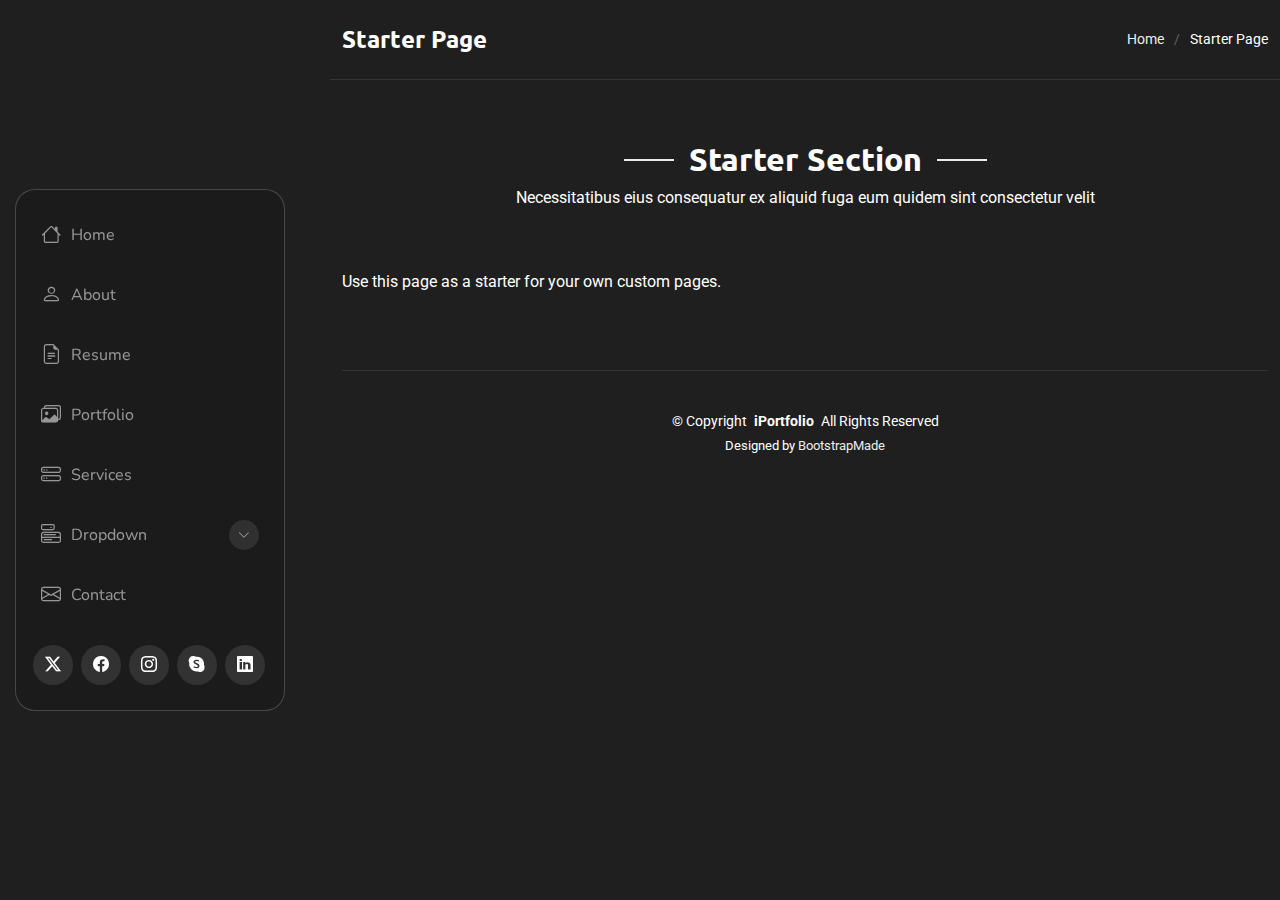
<file: starter-page.html>
<!DOCTYPE html>
<html lang="en">

<head>
  <meta charset="utf-8">
  <meta content="width=device-width, initial-scale=1.0" name="viewport">
  <title>Starter Page - SnapFolio Bootstrap Template</title>
  <meta name="description" content="">
  <meta name="keywords" content="">

  <!-- Favicons -->
  <link href="assets/img/favicon.png" rel="icon">
  <link href="assets/img/apple-touch-icon.png" rel="apple-touch-icon">

  <!-- Fonts -->
  <link href="https://fonts.googleapis.com" rel="preconnect">
  <link href="https://fonts.gstatic.com" rel="preconnect" crossorigin>
  <link href="https://fonts.googleapis.com/css2?family=Roboto:ital,wght@0,100;0,300;0,400;0,500;0,700;0,900;1,100;1,300;1,400;1,500;1,700;1,900&family=Ubuntu:ital,wght@0,300;0,400;0,500;0,700;1,300;1,400;1,500;1,700&family=Nunito:ital,wght@0,200;0,300;0,400;0,500;0,600;0,700;0,800;0,900;1,200;1,300;1,400;1,500;1,600;1,700;1,800;1,900&display=swap" rel="stylesheet">

  <!-- Vendor CSS Files -->
  <link href="assets/vendor/bootstrap/css/bootstrap.min.css" rel="stylesheet">
  <link href="assets/vendor/bootstrap-icons/bootstrap-icons.css" rel="stylesheet">
  <link href="assets/vendor/aos/aos.css" rel="stylesheet">
  <link href="assets/vendor/glightbox/css/glightbox.min.css" rel="stylesheet">
  <link href="assets/vendor/swiper/swiper-bundle.min.css" rel="stylesheet">

  <!-- Main CSS File -->
  <link href="assets/css/main.css" rel="stylesheet">

  <!-- =======================================================
  * Template Name: SnapFolio
  * Template URL: https://bootstrapmade.com/snapfolio-bootstrap-portfolio-template/
  * Updated: Jul 21 2025 with Bootstrap v5.3.7
  * Author: BootstrapMade.com
  * License: https://bootstrapmade.com/license/
  ======================================================== -->
</head>

<body class="starter-page-page">

  <header id="header" class="header dark-background d-flex flex-column justify-content-center">
    <i class="header-toggle d-xl-none bi bi-list"></i>

    <div class="header-container d-flex flex-column align-items-start">
      <nav id="navmenu" class="navmenu">
        <ul>
          <li><a href="#hero"><i class="bi bi-house navicon"></i>Home</a></li>
          <li><a href="#about"><i class="bi bi-person navicon"></i> About</a></li>
          <li><a href="#resume"><i class="bi bi-file-earmark-text navicon"></i> Resume</a></li>
          <li><a href="#portfolio"><i class="bi bi-images navicon"></i> Portfolio</a></li>
          <li><a href="#services"><i class="bi bi-hdd-stack navicon"></i> Services</a></li>
          <li class="dropdown"><a href="#"><i class="bi bi-menu-button navicon"></i> <span>Dropdown</span> <i class="bi bi-chevron-down toggle-dropdown"></i></a>
            <ul>
              <li><a href="#">Dropdown 1</a></li>
              <li class="dropdown"><a href="#"><span>Deep Dropdown</span> <i class="bi bi-chevron-down toggle-dropdown"></i></a>
                <ul>
                  <li><a href="#">Deep Dropdown 1</a></li>
                  <li><a href="#">Deep Dropdown 2</a></li>
                  <li><a href="#">Deep Dropdown 3</a></li>
                  <li><a href="#">Deep Dropdown 4</a></li>
                  <li><a href="#">Deep Dropdown 5</a></li>
                </ul>
              </li>
              <li><a href="#">Dropdown 2</a></li>
              <li><a href="#">Dropdown 3</a></li>
              <li><a href="#">Dropdown 4</a></li>
            </ul>
          </li>
          <li><a href="#contact"><i class="bi bi-envelope navicon"></i> Contact</a></li>
        </ul>
      </nav>

      <div class="social-links text-center">
        <a href="#" class="twitter"><i class="bi bi-twitter-x"></i></a>
        <a href="#" class="facebook"><i class="bi bi-facebook"></i></a>
        <a href="#" class="instagram"><i class="bi bi-instagram"></i></a>
        <a href="#" class="google-plus"><i class="bi bi-skype"></i></a>
        <a href="#" class="linkedin"><i class="bi bi-linkedin"></i></a>
      </div>

    </div>

  </header>

  <main class="main">

    <!-- Page Title -->
    <div class="page-title dark-background">
      <div class="container d-lg-flex justify-content-between align-items-center">
        <h1 class="mb-2 mb-lg-0">Starter Page</h1>
        <nav class="breadcrumbs">
          <ol>
            <li><a href="index.html">Home</a></li>
            <li class="current">Starter Page</li>
          </ol>
        </nav>
      </div>
    </div><!-- End Page Title -->

    <!-- Starter Section Section -->
    <section id="starter-section" class="starter-section section">

      <!-- Section Title -->
      <div class="container section-title" data-aos="fade-up">
        <h2>Starter Section</h2>
        <p>Necessitatibus eius consequatur ex aliquid fuga eum quidem sint consectetur velit</p>
      </div><!-- End Section Title -->

      <div class="container" data-aos="fade-up">
        <p>Use this page as a starter for your own custom pages.</p>
      </div>

    </section><!-- /Starter Section Section -->

  </main>

  <footer id="footer" class="footer position-relative">

    <div class="container">
      <div class="copyright text-center ">
        <p>© <span>Copyright</span> <strong class="px-1 sitename">iPortfolio</strong> <span>All Rights Reserved</span></p>
      </div>
      <div class="credits">
        <!-- All the links in the footer should remain intact. -->
        <!-- You can delete the links only if you've purchased the pro version. -->
        <!-- Licensing information: https://bootstrapmade.com/license/ -->
        <!-- Purchase the pro version with working PHP/AJAX contact form: [buy-url] -->
        Designed by <a href="https://bootstrapmade.com/">BootstrapMade</a>
      </div>
    </div>

  </footer>

  <!-- Scroll Top -->
  <a href="#" id="scroll-top" class="scroll-top d-flex align-items-center justify-content-center"><i class="bi bi-arrow-up-short"></i></a>

  <!-- Preloader -->
  <div id="preloader"></div>

  <!-- Vendor JS Files -->
  <script src="assets/vendor/bootstrap/js/bootstrap.bundle.min.js"></script>
  <script src="assets/vendor/php-email-form/validate.js"></script>
  <script src="assets/vendor/aos/aos.js"></script>
  <script src="assets/vendor/typed.js/typed.umd.js"></script>
  <script src="assets/vendor/purecounter/purecounter_vanilla.js"></script>
  <script src="assets/vendor/waypoints/noframework.waypoints.js"></script>
  <script src="assets/vendor/isotope-layout/isotope.pkgd.min.js"></script>
  <script src="assets/vendor/imagesloaded/imagesloaded.pkgd.min.js"></script>
  <script src="assets/vendor/glightbox/js/glightbox.min.js"></script>
  <script src="assets/vendor/swiper/swiper-bundle.min.js"></script>

  <!-- Main JS File -->
  <script src="assets/js/main.js"></script>

</body>

</html>
</file>
<file: assets/css/main.css>
/**
* Template Name: SnapFolio
* Template URL: https://bootstrapmade.com/snapfolio-bootstrap-portfolio-template/
* Updated: Jul 21 2025 with Bootstrap v5.3.7
* Author: BootstrapMade.com
* License: https://bootstrapmade.com/license/
*/

/*--------------------------------------------------------------
# Font & Color Variables
# Help: https://bootstrapmade.com/color-system/
--------------------------------------------------------------*/
/* Fonts */
:root {
  --default-font: "Roboto",  system-ui, -apple-system, "Segoe UI", Roboto, "Helvetica Neue", Arial, "Noto Sans", "Liberation Sans", sans-serif, "Apple Color Emoji", "Segoe UI Emoji", "Segoe UI Symbol", "Noto Color Emoji";
  --heading-font: "Ubuntu",  sans-serif;
  --nav-font: "Nunito",  sans-serif;
}

/* Global Colors - The following color variables are used throughout the website. Updating them here will change the color scheme of the entire website */
:root { 
  --background-color: #1f1f1f; /* Background color for the entire website, including individual sections */
  --default-color: #ffffff; /* Default color used for the majority of the text content across the entire website */
  --heading-color: #ffffff; /* Color for headings, subheadings and title throughout the website */
  --accent-color: #ececec; /* Accent color that represents your brand on the website. It's used for buttons, links, and other elements that need to stand out */
  --surface-color: #232323; /* The surface color is used as a background of boxed elements within sections, such as cards, icon boxes, or other elements that require a visual separation from the global background. */
  --contrast-color: #310606; /* Contrast color for text, ensuring readability against backgrounds of accent, heading, or default colors. */
}

/* Nav Menu Colors - The following color variables are used specifically for the navigation menu. They are separate from the global colors to allow for more customization options */
:root {
  --nav-color: rgba(236, 236, 236, 0.59);  /* The default color of the main navmenu links */
  --nav-hover-color: #ffffff; /* Applied to main navmenu links when they are hovered over or active */
  --nav-mobile-background-color: #393939; /* Used as the background color for mobile navigation menu */
  --nav-dropdown-background-color: #393939; /* Used as the background color for dropdown items that appear when hovering over primary navigation items */
  --nav-dropdown-color: #ffffff; /* Used for navigation links of the dropdown items in the navigation menu. */
  --nav-dropdown-hover-color: #ececec; /* Similar to --nav-hover-color, this color is applied to dropdown navigation links when they are hovered over. */
}

/* Color Presets - These classes override global colors when applied to any section or element, providing reuse of the sam color scheme. */

.light-background {
  --background-color: #2c2c2c;
  --surface-color: #323232;
}

.dark-background {
  --background-color: #040b14;
  --default-color: #ffffff;
  --heading-color: #ffffff;
  --surface-color: #151f2b;
  --contrast-color: #ffffff;
}

/* Smooth scroll */
:root {
  scroll-behavior: smooth;
}

/*--------------------------------------------------------------
# General Styling & Shared Classes
--------------------------------------------------------------*/
body {
  color: var(--default-color);
  background-color: var(--background-color);
  font-family: var(--default-font);
}

a {
  color: var(--accent-color);
  text-decoration: none;
  transition: 0.3s;
}

a:hover {
  color: color-mix(in srgb, var(--accent-color), transparent 25%);
  text-decoration: none;
}

h1,
h2,
h3,
h4,
h5,
h6 {
  color: var(--heading-color);
  font-family: var(--heading-font);
}

/* PHP Email Form Messages
------------------------------*/
.php-email-form .error-message {
  display: none;
  background: #df1529;
  color: #ffffff;
  text-align: left;
  padding: 15px;
  margin-bottom: 24px;
  font-weight: 600;
}

.php-email-form .sent-message {
  display: none;
  color: #ffffff;
  background: #059652;
  text-align: center;
  padding: 15px;
  margin-bottom: 24px;
  font-weight: 600;
}

.php-email-form .loading {
  display: none;
  background: var(--surface-color);
  text-align: center;
  padding: 15px;
  margin-bottom: 24px;
}

.php-email-form .loading:before {
  content: "";
  display: inline-block;
  border-radius: 50%;
  width: 24px;
  height: 24px;
  margin: 0 10px -6px 0;
  border: 3px solid var(--accent-color);
  border-top-color: var(--surface-color);
  animation: php-email-form-loading 1s linear infinite;
}

@keyframes php-email-form-loading {
  0% {
    transform: rotate(0deg);
  }

  100% {
    transform: rotate(360deg);
  }
}

/*--------------------------------------------------------------
# Global Header
--------------------------------------------------------------*/
.header {
  --background-color: #1b1b1b;
  --contrast-color: #444444;
  color: var(--default-color);
  position: fixed;
  top: 0;
  left: 0;
  bottom: 0;
  padding: 0 15px;
  width: 300px;
  transition: all ease-in-out 0.3s;
  overflow-y: auto;
  z-index: 997;
}

.header .header-container {
  border-radius: 20px;
  padding: 15px;
  background-color: var(--background-color);
  border: 1px solid color-mix(in srgb, var(--default-color), transparent 80%);
}

.header .social-links {
  margin: 0 0 10px 0;
}

.header .social-links a {
  font-size: 16px;
  display: inline-flex;
  align-items: center;
  justify-content: center;
  background: color-mix(in srgb, var(--default-color), transparent 90%);
  color: var(--default-color);
  margin: 0 2px;
  border-radius: 50%;
  text-align: center;
  width: 40px;
  height: 40px;
  transition: 0.3s;
}

.header .social-links a:hover {
  color: var(--contrast-color);
  background: var(--accent-color);
}

@media (min-width: 1200px) {

  .header~main,
  .header~#footer {
    margin-left: 330px;
  }
}

@media (max-width: 1199px) {
  .header {
    left: -100%;
  }
}

.header.header-show {
  left: 0;
}

.header .header-toggle {
  color: var(--contrast-color);
  background-color: var(--accent-color);
  font-size: 22px;
  display: flex;
  align-items: center;
  justify-content: center;
  width: 40px;
  height: 40px;
  border-radius: 50%;
  cursor: pointer;
  position: fixed;
  top: 15px;
  right: 15px;
  z-index: 9999;
  transition: background-color 0.3s;
}

.header .header-toggle:hover {
  color: var(--contrast-color);
  background-color: color-mix(in srgb, var(--accent-color) 90%, white 15%);
}

/*--------------------------------------------------------------
# Navigation Menu
--------------------------------------------------------------*/
.mobile-nav-toggle {
  display: none;
}

.navmenu {
  padding: 0;
  z-index: 9997;
  width: 100%;
}

.navmenu ul {
  list-style: none;
  padding: 0 0 20px 0;
  margin: 0;
}

.navmenu a,
.navmenu a:focus {
  color: var(--nav-color);
  padding: 15px 10px;
  font-family: var(--nav-font);
  font-size: 16px;
  font-weight: 400;
  display: flex;
  align-items: center;
  white-space: nowrap;
  transition: 0.3s;
  width: 100%;
}

.navmenu a .navicon,
.navmenu a:focus .navicon {
  font-size: 20px;
  margin-right: 10px;
}

.navmenu a .toggle-dropdown,
.navmenu a:focus .toggle-dropdown {
  font-size: 12px;
  line-height: 0;
  margin-left: auto;
  width: 30px;
  height: 30px;
  display: flex;
  align-items: center;
  justify-content: center;
  border-radius: 50%;
  transition: 0.3s;
  flex-shrink: 0;
  background-color: color-mix(in srgb, var(--accent-color), transparent 90%);
}

.navmenu a .toggle-dropdown:hover,
.navmenu a:focus .toggle-dropdown:hover {
  background-color: var(--accent-color);
  color: var(--contrast-color);
}

.navmenu a:hover,
.navmenu .active,
.navmenu .active:focus {
  color: var(--nav-hover-color);
}

.navmenu a:hover .navicon,
.navmenu .active .navicon,
.navmenu .active:focus .navicon {
  color: var(--accent-color);
}

.navmenu .active .toggle-dropdown,
.navmenu .active:focus .toggle-dropdown {
  background-color: var(--accent-color);
  color: var(--contrast-color);
  transform: rotate(180deg);
}

.navmenu .dropdown {
  display: block;
}

.navmenu .dropdown a,
.navmenu .dropdown a:focus {
  color: --nav-dropdown-color;
}

.navmenu .dropdown a:hover,
.navmenu .dropdown .active,
.navmenu .dropdown .active:focus {
  color: var(--nav-dropdown-hover-color);
}

.navmenu .dropdown ul {
  position: static;
  display: none;
  z-index: 99;
  padding: 5px 10px;
  margin: 5px 10px;
  background-color: var(--nav-dropdown-background-color);
  border: 1px solid color-mix(in srgb, var(--default-color), transparent 90%);
  box-shadow: none;
  transition: all 0.5s ease-in-out;
}

.navmenu .dropdown ul ul {
  background-color: rgba(33, 37, 41, 0.1);
}

.navmenu .dropdown>.dropdown-active {
  display: block;
  background-color: rgba(33, 37, 41, 0.03);
}

/*--------------------------------------------------------------
# Global Footer
--------------------------------------------------------------*/
.footer {
  color: var(--default-color);
  background-color: var(--background-color);
  font-size: 14px;
  padding: 0 0 40px 0;
  position: relative;
}

.footer .copyright {
  padding-top: 40px;
  border-top: 1px solid color-mix(in srgb, var(--default-color), transparent 90%);
}

.footer .copyright p {
  margin-bottom: 0;
}

.footer .credits {
  margin-top: 4px;
  font-size: 13px;
  text-align: center;
}

/*--------------------------------------------------------------
# Preloader
--------------------------------------------------------------*/
#preloader {
  position: fixed;
  inset: 0;
  z-index: 999999;
  overflow: hidden;
  background: var(--background-color);
  transition: all 0.6s ease-out;
}

#preloader:before {
  content: "";
  position: fixed;
  top: calc(50% - 30px);
  left: calc(50% - 30px);
  border: 6px solid #ffffff;
  border-color: var(--accent-color) transparent var(--accent-color) transparent;
  border-radius: 50%;
  width: 60px;
  height: 60px;
  animation: animate-preloader 1.5s linear infinite;
}

@keyframes animate-preloader {
  0% {
    transform: rotate(0deg);
  }

  100% {
    transform: rotate(360deg);
  }
}

/*--------------------------------------------------------------
# Scroll Top Button
--------------------------------------------------------------*/
.scroll-top {
  position: fixed;
  visibility: hidden;
  opacity: 0;
  right: 15px;
  bottom: -15px;
  z-index: 99999;
  background-color: var(--accent-color);
  width: 44px;
  height: 44px;
  border-radius: 50px;
  transition: all 0.4s;
}

.scroll-top i {
  font-size: 24px;
  color: var(--contrast-color);
  line-height: 0;
}

.scroll-top:hover {
  background-color: color-mix(in srgb, var(--accent-color), transparent 20%);
  color: var(--contrast-color);
}

.scroll-top.active {
  visibility: visible;
  opacity: 1;
  bottom: 15px;
}

/*--------------------------------------------------------------
# Disable aos animation delay on mobile devices
--------------------------------------------------------------*/
@media screen and (max-width: 768px) {
  [data-aos-delay] {
    transition-delay: 0 !important;
  }
}

/*--------------------------------------------------------------
# Global Page Titles & Breadcrumbs
--------------------------------------------------------------*/
.page-title {
  color: var(--default-color);
  padding: 25px 0 0 0;
  position: relative;
}

.page-title .container {
  border-bottom: 1px solid color-mix(in srgb, var(--default-color), transparent 90%);
  padding-bottom: 25px;
}

.page-title h1 {
  font-size: 24px;
  font-weight: 700;
}

.page-title .breadcrumbs ol {
  display: flex;
  flex-wrap: wrap;
  list-style: none;
  padding: 0;
  margin: 0;
  font-size: 14px;
  font-weight: 400;
}

.page-title .breadcrumbs ol li+li {
  padding-left: 10px;
}

.page-title .breadcrumbs ol li+li::before {
  content: "/";
  display: inline-block;
  padding-right: 10px;
  color: color-mix(in srgb, var(--default-color), transparent 70%);
}

/*--------------------------------------------------------------
# Global Sections
--------------------------------------------------------------*/
section,
.section {
  color: var(--default-color);
  background-color: var(--background-color);
  padding: 60px 0;
  overflow: clip;
}

/*--------------------------------------------------------------
# Global Section Titles
--------------------------------------------------------------*/
.section-title {
  text-align: center;
  padding-bottom: 60px;
  position: relative;
}

.section-title h2 {
  font-size: 32px;
  font-weight: 700;
  position: relative;
}

.section-title h2:before,
.section-title h2:after {
  content: "";
  width: 50px;
  height: 2px;
  background: var(--accent-color);
  display: inline-block;
}

.section-title h2:before {
  margin: 0 15px 10px 0;
}

.section-title h2:after {
  margin: 0 0 10px 15px;
}

.section-title p {
  margin-bottom: 0;
}

/*--------------------------------------------------------------
# Hero Section
--------------------------------------------------------------*/
.hero {
  min-height: 100vh;
  position: relative;
  overflow: hidden;
  display: flex;
  align-items: center;
}

.hero .background-elements {
  position: absolute;
  top: 0;
  left: 0;
  width: 100%;
  height: 100%;
  z-index: 1;
  overflow: hidden;
}

.hero .background-elements .bg-circle {
  position: absolute;
  border-radius: 50%;
  background: linear-gradient(45deg, color-mix(in srgb, var(--accent-color), transparent 90%), color-mix(in srgb, var(--accent-color), transparent 95%));
  animation: float 6s ease-in-out infinite;
}

.hero .background-elements .bg-circle.circle-1 {
  width: 300px;
  height: 300px;
  top: 10%;
  right: 10%;
  animation-delay: 0s;
}

.hero .background-elements .bg-circle.circle-2 {
  width: 200px;
  height: 200px;
  bottom: 20%;
  left: 5%;
  animation-delay: 2s;
}

.hero .hero-content {
  position: relative;
  width: 100%;
  z-index: 2;
}

.hero .container {
  position: relative;
  z-index: 3;
}

.hero .hero-text h1 {
  font-size: 72px;
  font-weight: 800;
  line-height: 1.1;
  margin-bottom: 15px;
  color: var(--heading-color);
}

.hero .hero-text h1 .accent-text {
  color: var(--accent-color);
  position: relative;
}

.hero .hero-text h1 .accent-text::after {
  content: "";
  position: absolute;
  bottom: -5px;
  left: 0;
  width: 100%;
  height: 3px;
  background: linear-gradient(90deg, var(--accent-color), color-mix(in srgb, var(--accent-color), transparent 50%));
}

.hero .hero-text h2 {
  font-size: 32px;
  font-weight: 600;
  color: var(--heading-color);
  margin-bottom: 10px;
}

.hero .hero-text .lead {
  font-size: 24px;
  margin-bottom: 20px;
  color: var(--default-color);
}

.hero .hero-text .lead span {
  color: var(--accent-color);
  font-weight: 600;
  border-bottom: 2px solid var(--accent-color);
  padding-bottom: 2px;
}

.hero .hero-text .description {
  font-size: 18px;
  line-height: 1.6;
  color: color-mix(in srgb, var(--default-color), transparent 20%);
  margin-bottom: 40px;
  max-width: 500px;
}

.hero .hero-actions {
  display: flex;
  gap: 20px;
  margin-bottom: 40px;
  flex-wrap: wrap;
}

.hero .hero-actions .btn {
  padding: 14px 30px;
  font-size: 16px;
  font-weight: 600;
  border-radius: 50px;
  text-decoration: none;
  transition: all 0.3s ease;
  border: 2px solid;
}

.hero .hero-actions .btn.btn-primary {
  background-color: var(--accent-color);
  color: var(--contrast-color);
  border-color: var(--accent-color);
}

.hero .hero-actions .btn.btn-primary:hover {
  background-color: color-mix(in srgb, var(--accent-color), black 10%);
  transform: translateY(-2px);
  box-shadow: 0 8px 25px color-mix(in srgb, var(--accent-color), transparent 70%);
}

.hero .hero-actions .btn.btn-outline {
  background-color: transparent;
  color: var(--accent-color);
  border-color: var(--accent-color);
}

.hero .hero-actions .btn.btn-outline:hover {
  background-color: var(--accent-color);
  color: var(--contrast-color);
  transform: translateY(-2px);
}

.hero .social-links {
  display: flex;
  gap: 20px;
}

.hero .social-links a {
  width: 50px;
  height: 50px;
  display: flex;
  align-items: center;
  justify-content: center;
  background-color: var(--surface-color);
  color: color-mix(in srgb, var(--default-color), transparent 40%);
  border-radius: 50%;
  font-size: 20px;
  transition: all 0.3s ease;
}

.hero .social-links a:hover {
  color: var(--contrast-color);
  background-color: var(--accent-color);
  transform: translateY(-3px);
  box-shadow: 0 8px 25px color-mix(in srgb, var(--accent-color), transparent 70%);
}

.hero .hero-visual {
  display: flex;
  justify-content: center;
  align-items: center;
  height: 100%;
}

.hero .hero-visual .profile-container {
  position: relative;
  width: 400px;
  height: 400px;
}

.hero .hero-visual .profile-container .profile-background {
  position: absolute;
  top: 15px;
  left: 15px;
  width: 100%;
  height: 100%;
  background: color-mix(in srgb, var(--accent-color), transparent 90%);
  border-radius: 30px;
  z-index: 1;
}

.hero .hero-visual .profile-container .profile-image {
  position: relative;
  width: 100%;
  height: 100%;
  object-fit: cover;
  border-radius: 30px;
  z-index: 2;
}

@keyframes float {

  0%,
  100% {
    transform: translateY(0px);
  }

  50% {
    transform: translateY(-20px);
  }
}

@keyframes floatIcon {

  0%,
  100% {
    transform: translateY(0px) rotate(0deg);
  }

  50% {
    transform: translateY(-10px) rotate(5deg);
  }
}

@media (max-width: 992px) {
  .hero .hero-text {
    text-align: center;
    margin-bottom: 50px;
  }

  .hero .hero-text h1 {
    font-size: 56px;
  }

  .hero .hero-text h2 {
    font-size: 28px;
  }

  .hero .hero-text .lead {
    font-size: 20px;
  }

  .hero .hero-visual .profile-container {
    width: 350px;
    height: 350px;
  }
}

@media (max-width: 768px) {
  .hero .hero-text h1 {
    font-size: 42px;
  }

  .hero .hero-text h2 {
    font-size: 24px;
  }

  .hero .hero-text .lead {
    font-size: 18px;
  }

  .hero .hero-text .description {
    font-size: 16px;
  }

  .hero .hero-actions {
    justify-content: center;
  }

  .hero .hero-actions .btn {
    padding: 12px 25px;
    font-size: 14px;
  }

  .hero .hero-visual .profile-container {
    width: 300px;
    height: 300px;
  }

  .hero .background-elements .bg-circle.circle-1 {
    width: 200px;
    height: 200px;
  }

  .hero .background-elements .bg-circle.circle-2 {
    width: 150px;
    height: 150px;
  }

  .hero .background-elements .bg-circle.circle-3 {
    width: 100px;
    height: 100px;
  }
}

/*--------------------------------------------------------------
# About Section
--------------------------------------------------------------*/
.about .profile-card {
  background: linear-gradient(135deg, var(--surface-color) 0%, color-mix(in srgb, var(--surface-color), var(--accent-color) 5%) 100%);
  border-radius: 2rem;
  padding: 2.5rem;
  text-align: center;
  box-shadow: 0 20px 40px rgba(0, 0, 0, 0.08);
  border: 1px solid color-mix(in srgb, var(--accent-color), transparent 90%);
  position: relative;
  overflow: hidden;
}

.about .profile-card::before {
  content: "";
  position: absolute;
  top: 0;
  left: 0;
  right: 0;
  height: 4px;
  background: linear-gradient(90deg, var(--accent-color), color-mix(in srgb, var(--accent-color), var(--heading-color) 30%));
}

@media (max-width: 991px) {
  .about .profile-card {
    margin-bottom: 3rem;
  }
}

.about .profile-header {
  position: relative;
  margin-bottom: 2rem;
}

.about .profile-header .profile-image {
  width: 160px;
  height: 160px;
  margin: 0 auto 1.5rem;
  border-radius: 50%;
  overflow: hidden;
  border: 4px solid var(--accent-color);
  box-shadow: 0 10px 30px rgba(0, 0, 0, 0.15);
}

.about .profile-header .profile-image img {
  width: 100%;
  height: 100%;
  object-fit: cover;
}

.about .profile-header .profile-badge {
  position: absolute;
  bottom: 20px;
  right: calc(50% - 65px);
  width: 32px;
  height: 32px;
  background-color: var(--accent-color);
  border-radius: 50%;
  display: flex;
  align-items: center;
  justify-content: center;
  border: 3px solid var(--surface-color);
}

.about .profile-header .profile-badge i {
  color: var(--contrast-color);
  font-size: 14px;
}

.about .profile-content h3 {
  font-size: 1.5rem;
  font-weight: 700;
  margin-bottom: 0.5rem;
  color: var(--heading-color);
}

.about .profile-content .profession {
  color: var(--accent-color);
  font-weight: 500;
  margin-bottom: 2rem;
}

.about .contact-links {
  display: flex;
  flex-direction: column;
  gap: 1rem;
}

.about .contact-links .contact-item {
  display: flex;
  align-items: center;
  gap: 0.75rem;
  padding: 0.75rem 1rem;
  background-color: color-mix(in srgb, var(--surface-color), var(--background-color) 50%);
  border-radius: 0.75rem;
  text-decoration: none;
  color: var(--default-color);
  transition: all 0.3s;
  border: 1px solid color-mix(in srgb, var(--default-color), transparent 90%);
}

.about .contact-links .contact-item:hover {
  background-color: var(--accent-color);
  color: var(--contrast-color);
  transform: translateY(-2px);
  box-shadow: 0 5px 20px color-mix(in srgb, var(--accent-color), transparent 70%);
}

.about .contact-links .contact-item i {
  font-size: 1rem;
  width: 18px;
}

.about .about-content {
  padding-left: 3rem;
}

@media (max-width: 991px) {
  .about .about-content {
    padding-left: 0;
  }
}

.about .about-content .section-header {
  margin-bottom: 2rem;
}

.about .about-content .section-header .badge-text {
  display: inline-block;
  background: linear-gradient(135deg, var(--accent-color), color-mix(in srgb, var(--accent-color), var(--heading-color) 20%));
  color: var(--contrast-color);
  padding: 0.5rem 1.5rem;
  border-radius: 2rem;
  font-size: 0.875rem;
  font-weight: 600;
  letter-spacing: 0.5px;
  margin-bottom: 1.5rem;
}

.about .about-content .section-header h2 {
  font-size: 2.25rem;
  font-weight: 700;
  line-height: 1.3;
  margin: 0;
}

@media (max-width: 768px) {
  .about .about-content .section-header h2 {
    font-size: 1.875rem;
  }
}

.about .about-content .description {
  margin-bottom: 2.5rem;
}

.about .about-content .description p {
  font-size: 1.1rem;
  line-height: 1.7;
  color: color-mix(in srgb, var(--default-color), transparent 20%);
  margin-bottom: 1.5rem;
}

.about .about-content .description p:last-child {
  margin-bottom: 0;
}

.about .stats-grid {
  display: grid;
  grid-template-columns: repeat(3, 1fr);
  gap: 2rem;
  margin-bottom: 2.5rem;
  padding: 2rem;
  background-color: var(--surface-color);
  border-radius: 1.5rem;
  box-shadow: 0 10px 30px rgba(0, 0, 0, 0.05);
}

@media (max-width: 768px) {
  .about .stats-grid {
    grid-template-columns: 1fr;
    gap: 1.5rem;
    text-align: center;
  }
}

.about .stats-grid .stat-item {
  text-align: center;
}

.about .stats-grid .stat-item .stat-number {
  font-size: 2rem;
  font-weight: 700;
  color: var(--accent-color);
  display: block;
  margin-bottom: 0.5rem;
}

.about .stats-grid .stat-item .stat-label {
  font-size: 0.875rem;
  color: color-mix(in srgb, var(--default-color), transparent 40%);
  font-weight: 500;
}

.about .details-grid {
  margin-bottom: 2.5rem;
}

.about .details-grid .detail-row {
  display: grid;
  grid-template-columns: 1fr 1fr;
  gap: 2rem;
  margin-bottom: 1.5rem;
}

@media (max-width: 768px) {
  .about .details-grid .detail-row {
    grid-template-columns: 1fr;
    gap: 1rem;
  }
}

.about .details-grid .detail-row:last-child {
  margin-bottom: 0;
}

.about .details-grid .detail-item .detail-label {
  display: block;
  font-size: 0.875rem;
  color: color-mix(in srgb, var(--default-color), transparent 50%);
  margin-bottom: 0.5rem;
  font-weight: 500;
}

.about .details-grid .detail-item .detail-value {
  display: block;
  font-weight: 600;
  color: var(--heading-color);
  font-size: 1rem;
}

.about .cta-section {
  display: flex;
  gap: 1rem;
  flex-wrap: wrap;
}

.about .cta-section .btn {
  padding: 0.875rem 2rem;
  border-radius: 0.75rem;
  font-weight: 600;
  text-decoration: none;
  transition: all 0.3s;
  display: inline-flex;
  align-items: center;
  gap: 0.5rem;
  border: 2px solid transparent;
}

.about .cta-section .btn.btn-primary {
  background-color: var(--accent-color);
  color: var(--contrast-color);
}

.about .cta-section .btn.btn-primary:hover {
  background-color: color-mix(in srgb, var(--accent-color), black 15%);
  transform: translateY(-2px);
  box-shadow: 0 10px 30px color-mix(in srgb, var(--accent-color), transparent 60%);
}

.about .cta-section .btn.btn-outline {
  background-color: transparent;
  color: var(--default-color);
  border-color: color-mix(in srgb, var(--default-color), transparent 70%);
}

.about .cta-section .btn.btn-outline:hover {
  border-color: var(--accent-color);
  transform: translateY(-2px);
}

/*--------------------------------------------------------------
# Stats Section
--------------------------------------------------------------*/
.stats .stats-wrapper {
  display: grid;
  grid-template-columns: repeat(4, 1fr);
  gap: 20px;
}

@media (max-width: 992px) {
  .stats .stats-wrapper {
    grid-template-columns: repeat(2, 1fr);
  }
}

@media (max-width: 576px) {
  .stats .stats-wrapper {
    grid-template-columns: 1fr;
  }
}

.stats .stats-item {
  background: linear-gradient(135deg, color-mix(in srgb, var(--surface-color), transparent 5%), var(--surface-color));
  border-radius: 15px;
  padding: 40px 20px;
  text-align: center;
  position: relative;
  transition: transform 0.3s ease, box-shadow 0.3s ease;
  box-shadow: 0 10px 30px rgba(0, 0, 0, 0.05);
  overflow: hidden;
}

.stats .stats-item:hover {
  transform: translateY(-10px);
  box-shadow: 0 15px 35px rgba(0, 0, 0, 0.1);
}

.stats .stats-item:hover .icon-wrapper {
  transform: scale(1.1);
}

.stats .stats-item:nth-child(1) .icon-wrapper {
  background-color: color-mix(in srgb, var(--accent-color), transparent 85%);
}

.stats .stats-item:nth-child(1) .icon-wrapper i {
  color: color-mix(in srgb, var(--accent-color), transparent 10%);
}

.stats .stats-item:nth-child(2) .icon-wrapper {
  background-color: color-mix(in srgb, #ff7e00, transparent 85%);
}

.stats .stats-item:nth-child(2) .icon-wrapper i {
  color: color-mix(in srgb, #ff7e00, transparent 10%);
}

.stats .stats-item:nth-child(3) .icon-wrapper {
  background-color: color-mix(in srgb, #00c875, transparent 85%);
}

.stats .stats-item:nth-child(3) .icon-wrapper i {
  color: color-mix(in srgb, #00c875, transparent 10%);
}

.stats .stats-item:nth-child(4) .icon-wrapper {
  background-color: color-mix(in srgb, #e83e8c, transparent 85%);
}

.stats .stats-item:nth-child(4) .icon-wrapper i {
  color: color-mix(in srgb, #e83e8c, transparent 10%);
}

.stats .stats-item .icon-wrapper {
  width: 80px;
  height: 80px;
  border-radius: 50%;
  display: flex;
  align-items: center;
  justify-content: center;
  margin: 0 auto 20px;
  transition: transform 0.3s ease;
}

.stats .stats-item .icon-wrapper i {
  font-size: 36px;
}

.stats .stats-item span {
  display: block;
  font-size: 48px;
  font-weight: 700;
  color: var(--heading-color);
  margin-bottom: 10px;
  line-height: 1;
  font-family: var(--heading-font);
}

.stats .stats-item p {
  color: var(--default-color);
  font-size: 18px;
  margin: 0;
  font-weight: 500;
  font-family: var(--heading-font);
  opacity: 0.8;
}

/*--------------------------------------------------------------
# Skills Section
--------------------------------------------------------------*/
.skills .skills-category {
  background-color: var(--surface-color);
  padding: 30px;
  border-radius: 8px;
  box-shadow: 0 0 20px rgba(0, 0, 0, 0.05);
  height: 100%;
  transition: transform 0.3s;
}

.skills .skills-category:hover {
  transform: translateY(-5px);
}

.skills .skills-category h3 {
  font-size: 24px;
  margin-bottom: 25px;
  position: relative;
  padding-bottom: 15px;
}

.skills .skills-category h3:after {
  content: "";
  position: absolute;
  bottom: 0;
  left: 0;
  width: 50px;
  height: 2px;
  background-color: var(--accent-color);
}

.skills .skill-item {
  margin-bottom: 25px;
}

.skills .skill-item:last-child {
  margin-bottom: 0;
}

.skills .skill-item h4 {
  font-size: 16px;
  margin-bottom: 8px;
}

.skills .skill-item .skill-percentage {
  font-size: 14px;
  color: color-mix(in srgb, var(--heading-color), transparent 30%);
}

.skills .skill-item .progress {
  height: 8px;
  background-color: color-mix(in srgb, var(--accent-color), transparent 90%);
  border-radius: 20px;
  overflow: hidden;
  position: relative;
}

.skills .skill-item .progress .progress-bar {
  background-color: var(--accent-color);
  transition: width 1.5s ease-in-out;
  width: 0;
  height: 100%;
  border-radius: 20px;
}

.skills .skill-item .skill-tooltip {
  font-size: 14px;
  color: color-mix(in srgb, var(--default-color), transparent 30%);
  margin-top: 8px;
  opacity: 0;
  transform: translateY(-5px);
  transition: all 0.3s;
}

.skills .skill-item:hover .skill-tooltip {
  opacity: 1;
  transform: translateY(0);
}

.skills .skill-box {
  background-color: var(--surface-color);
  padding: 25px 20px;
  border-radius: 8px;
  text-align: center;
  transition: all 0.3s;
  height: 100%;
  position: relative;
  overflow: hidden;
  box-shadow: 0 0 15px rgba(0, 0, 0, 0.05);
}

.skills .skill-box:hover {
  transform: translateY(-5px);
}

.skills .skill-box:hover i {
  color: var(--accent-color);
  transform: scale(1.1);
}

.skills .skill-box:hover .skill-tooltip {
  opacity: 1;
  transform: translateY(0);
}

.skills .skill-box i {
  font-size: 36px;
  color: color-mix(in srgb, var(--accent-color), transparent 20%);
  margin-bottom: 15px;
  display: inline-block;
  transition: all 0.3s;
}

.skills .skill-box h4 {
  font-size: 18px;
  margin-bottom: 10px;
}

.skills .skill-box .skill-tooltip {
  font-size: 14px;
  color: color-mix(in srgb, var(--default-color), transparent 30%);
  opacity: 0;
  transform: translateY(5px);
  transition: all 0.3s;
}

@media (max-width: 991.98px) {
  .skills .skills-category {
    margin-bottom: 30px;
  }

  .skills .skills-category:last-child {
    margin-bottom: 0;
  }
}

@media (max-width: 767.98px) {
  .skills .skill-box {
    margin-bottom: 20px;
  }

  .skills .skill-box:last-child {
    margin-bottom: 0;
  }
}

/*--------------------------------------------------------------
# Resume Section
--------------------------------------------------------------*/
.resume .resume-side {
  background-color: var(--surface-color);
  padding: 2rem;
  border-radius: 10px;
  box-shadow: 0 0 20px rgba(0, 0, 0, 0.1);
  height: 100%;
}

.resume .resume-side .profile-img {
  text-align: center;
}

.resume .resume-side .profile-img img {
  width: 200px;
  height: 200px;
  object-fit: cover;
  border: 5px solid color-mix(in srgb, var(--accent-color), transparent 85%);
  border-radius: 50%;
}

.resume .resume-side h3 {
  font-size: 1.5rem;
  margin-bottom: 1rem;
  color: var(--heading-color);
  font-weight: 600;
}

.resume .resume-side .contact-info li {
  margin-bottom: 1rem;
  color: var(--default-color);
}

.resume .resume-side .contact-info li i {
  width: 25px;
  color: var(--accent-color);
  margin-right: 0.5rem;
}

.resume .resume-side .skill-item {
  margin-bottom: 1.5rem;
}

.resume .resume-side .skill-item span {
  font-size: 0.9rem;
  color: var(--default-color);
}

.resume .resume-side .skill-item .progress {
  height: 8px;
  background-color: color-mix(in srgb, var(--accent-color), transparent 90%);
  border-radius: 4px;
  margin-top: 0.5rem;
}

.resume .resume-side .skill-item .progress .progress-bar {
  background-color: var(--accent-color);
  width: 0;
  transition: width 1s ease;
}

.resume .resume-section {
  margin-bottom: 3rem;
}

.resume .resume-section h3 {
  font-size: 1.75rem;
  margin-bottom: 1.5rem;
  color: var(--heading-color);
  font-weight: 600;
}

.resume .resume-section h3 i {
  color: var(--accent-color);
}

.resume .resume-section .resume-item {
  padding-left: 1.5rem;
  border-left: 2px solid color-mix(in srgb, var(--accent-color), transparent 80%);
  margin-bottom: 2rem;
  position: relative;
}

.resume .resume-section .resume-item:before {
  content: "";
  position: absolute;
  width: 16px;
  height: 16px;
  border-radius: 50%;
  left: -9px;
  top: 0;
  background: var(--accent-color);
}

.resume .resume-section .resume-item h4 {
  font-size: 1.2rem;
  margin-bottom: 0.5rem;
  color: var(--heading-color);
  font-weight: 600;
}

.resume .resume-section .resume-item h5 {
  font-size: 1rem;
  margin-bottom: 0.5rem;
  color: var(--accent-color);
}

.resume .resume-section .resume-item .company {
  font-size: 0.95rem;
  margin-bottom: 1rem;
  color: var(--heading-color);
}

.resume .resume-section .resume-item .company i {
  margin-right: 0.5rem;
}

.resume .resume-section .resume-item ul {
  padding-left: 1.2rem;
}

.resume .resume-section .resume-item ul li {
  margin-bottom: 0.5rem;
  color: var(--default-color);
}

.resume .resume-section .resume-item p {
  color: var(--default-color);
  margin-bottom: 0;
}

@media (max-width: 991.98px) {
  .resume .resume-side {
    margin-bottom: 2rem;
  }
}

/*--------------------------------------------------------------
# Portfolio Section
--------------------------------------------------------------*/
@media (max-width: 991px) {
  .portfolio .filter-sidebar {
    margin-bottom: 30px;
  }
}

.portfolio .filters-wrapper {
  background-color: color-mix(in srgb, var(--surface-color), var(--default-color) 3%);
  padding: 30px;
  border-radius: 10px;
  box-shadow: 0 5px 25px rgba(0, 0, 0, 0.05);
}

@media (max-width: 991px) {
  .portfolio .filters-wrapper {
    padding: 20px;
  }
}

.portfolio .portfolio-filters {
  padding: 0;
  margin: 0;
  list-style: none;
  display: flex;
  flex-direction: column;
  gap: 10px;
}

@media (max-width: 991px) {
  .portfolio .portfolio-filters {
    flex-direction: row;
    flex-wrap: wrap;
    justify-content: center;
  }
}

.portfolio .portfolio-filters li {
  cursor: pointer;
  padding: 12px 20px;
  font-size: 16px;
  font-weight: 500;
  line-height: 1;
  color: var(--default-color);
  transition: all 0.3s ease-in-out;
  border-radius: 6px;
  background: transparent;
  position: relative;
  border-left: 3px solid transparent;
}

@media (max-width: 991px) {
  .portfolio .portfolio-filters li {
    padding: 8px 16px;
    border: 1px solid color-mix(in srgb, var(--accent-color), transparent 80%);
    border-left-width: 3px;
  }
}

.portfolio .portfolio-filters li:hover {
  color: var(--accent-color);
  background-color: color-mix(in srgb, var(--accent-color), transparent 90%);
  border-left-color: color-mix(in srgb, var(--accent-color), transparent 50%);
}

.portfolio .portfolio-filters li.filter-active {
  color: var(--accent-color);
  background-color: color-mix(in srgb, var(--accent-color), transparent 90%);
  border-left-color: var(--accent-color);
  font-weight: 600;
}

.portfolio .portfolio-wrap {
  transition: 0.4s;
  position: relative;
  overflow: hidden;
  border-radius: 12px;
  box-shadow: 0 5px 20px rgba(0, 0, 0, 0.08);
  height: 100%;
}

.portfolio .portfolio-wrap img {
  transition: transform 0.6s cubic-bezier(0.215, 0.61, 0.355, 1);
  width: 100%;
  height: 350px;
  object-fit: cover;
}

.portfolio .portfolio-wrap .portfolio-info {
  position: absolute;
  bottom: 0;
  left: 0;
  right: 0;
  padding: 25px;
  background: linear-gradient(to top, rgba(0, 0, 0, 0.8) 0%, rgba(0, 0, 0, 0.4) 60%, rgba(0, 0, 0, 0) 100%);
  z-index: 3;
  transition: all 0.4s cubic-bezier(0.215, 0.61, 0.355, 1);
  transform: translateY(20px);
  opacity: 0;
}

.portfolio .portfolio-wrap .portfolio-info .content {
  transition: all 0.4s cubic-bezier(0.215, 0.61, 0.355, 1);
  transform: translateY(20px);
}

.portfolio .portfolio-wrap .portfolio-info .category {
  display: inline-block;
  color: var(--accent-color);
  font-size: 14px;
  font-weight: 500;
  text-transform: uppercase;
  letter-spacing: 1px;
  margin-bottom: 8px;
}

.portfolio .portfolio-wrap .portfolio-info h4 {
  font-size: 20px;
  color: var(--contrast-color);
  font-weight: 700;
  margin-bottom: 15px;
}

.portfolio .portfolio-wrap .portfolio-info .portfolio-links {
  display: flex;
  gap: 12px;
}

.portfolio .portfolio-wrap .portfolio-info .portfolio-links a {
  color: var(--contrast-color);
  width: 40px;
  height: 40px;
  display: flex;
  align-items: center;
  justify-content: center;
  background-color: color-mix(in srgb, var(--accent-color), transparent 30%);
  border-radius: 50%;
  font-size: 18px;
  transition: 0.3s;
}

.portfolio .portfolio-wrap .portfolio-info .portfolio-links a:hover {
  background-color: var(--accent-color);
  transform: translateY(-3px);
}

.portfolio .portfolio-wrap:hover {
  transform: translateY(-5px);
}

.portfolio .portfolio-wrap:hover img {
  transform: scale(1.08);
}

.portfolio .portfolio-wrap:hover .portfolio-info {
  transform: translateY(0);
  opacity: 1;
}

.portfolio .portfolio-wrap:hover .portfolio-info .content {
  transform: translateY(0);
}

/*--------------------------------------------------------------
# Services Section
--------------------------------------------------------------*/
.services .service-header {
  margin-bottom: 60px;
}

.services .service-header .service-intro .service-heading {
  font-size: 48px;
  margin-bottom: 0;
  font-weight: 700;
  line-height: 1.2;
  color: var(--heading-color);
}

.services .service-header .service-intro .service-heading div {
  display: block;
  position: relative;
}

.services .service-header .service-intro .service-heading span {
  display: block;
  color: var(--accent-color);
}

@media (max-width: 992px) {
  .services .service-header .service-intro .service-heading {
    font-size: 36px;
  }
}

@media (max-width: 768px) {
  .services .service-header .service-intro .service-heading {
    font-size: 30px;
    margin-bottom: 20px;
  }
}

.services .service-header .service-summary p {
  margin-bottom: 25px;
  color: var(--default-color);
}

.services .service-header .service-summary .service-btn {
  display: inline-flex;
  align-items: center;
  padding: 12px 30px;
  background-color: var(--accent-color);
  color: var(--contrast-color);
  border-radius: 4px;
  font-weight: 500;
  transition: all 0.3s ease;
}

.services .service-header .service-summary .service-btn i {
  margin-left: 10px;
  transition: transform 0.3s ease;
}

.services .service-header .service-summary .service-btn:hover {
  background-color: color-mix(in srgb, var(--accent-color), transparent 15%);
  color: var(--contrast-color);
}

.services .service-header .service-summary .service-btn:hover i {
  transform: translateX(5px);
}

@media (max-width: 992px) {
  .services .service-header .service-summary {
    margin-top: 30px;
  }
}

.services .service-card {
  padding: 40px 40px 40px 40px;
  margin-bottom: 30px;
  border: 2px solid color-mix(in srgb, var(--accent-color), transparent 90%);
  transition: all 0.3s ease;
 /* min-height: 600px; */
}
/* @media (max-width: 1400px) {
  .services .service-card {
    height: 600px;
  }
} */

.services .service-card .service-icon {
  margin-bottom: 25px;
  background-color: color-mix(in srgb, var(--accent-color), transparent 90%);
  display: inline-flex;
  align-items: center;
  justify-content: center;
  border-radius: 10px;
  width: 64px;
  height: 64px;
}

.services .service-card .service-icon i {
  font-size: 32px;
  color: var(--accent-color);
  transition: all 0.3s ease;
}

.services .service-card h3 {
  font-size: 28px;
  margin-bottom: 15px;
  font-weight: 700;
}

.services .service-card h3 a {
  color: var(--heading-color);
  transition: color 0.3s ease;
}

.services .service-card h3 a span {
  display: block;
}

.services .service-card h3 a:hover {
  color: var(--accent-color);
}

.services .service-card p {
  color: var(--default-color);
  transition: color 0.3s ease;
  margin-bottom: 0;
}

.services .service-card .card-action {
  position: absolute;
  top: 0;
  right: 0;
  width: 80px;
  height: 80px;
  display: flex;
  align-items: center;
  justify-content: center;
  background-color: var(--accent-color);
  opacity: 0;
  visibility: hidden;
  transform: translateY(20px);
  transition: all 0.3s ease;
}

.services .service-card .card-action i {
  font-size: 24px;
  color: var(--contrast-color);
  transition: transform 0.3s ease;
}

.services .service-card .card-action:hover i {
  transform: rotate(45deg);
}

.services .service-card::before {
  content: "";
  position: absolute;
  top: 0;
  left: 0;
  right: 0;
  bottom: 0;
  background-color: var(--surface-color);
  clip-path: polygon(70% 0, 100% 30%, 100% 100%, 0 100%, 0 0);
  z-index: -1;
  opacity: 0;
  visibility: hidden;
  transition: all 0.3s ease;
}

.services .service-card:hover {
  border-color: transparent;
}

.services .service-card:hover::before {
  opacity: 1;
  visibility: visible;
  background-color: color-mix(in srgb, var(--accent-color), transparent 90%);
}

.services .service-card:hover h3 a {
  color: var(--accent-color);
}

.services .service-card:hover h3 a:hover {
  color: var(--accent-color);
}

.services .service-card:hover p {
  color: color-mix(in srgb, var(--default-color), transparent 20%);
}

.services .service-card:hover .card-action {
  opacity: 1;
  visibility: visible;
  transform: translateY(0);
}

.services .service-card:hover .service-icon i {
  transform: scale(1.1);
}

@media (max-width: 768px) {
  .services .service-card {
    padding: 150px 25px 25px;
  }

  .services .service-card h3 {
    font-size: 24px;
  }

  .services .service-card .service-icon {
    position: absolute;
    top: 40px;
    left: 25px;
  }
}

@media (max-width: 768px) {
  .services {
    padding: 70px 0 50px;
  }
}

/*--------------------------------------------------------------
# Testimonials Section
--------------------------------------------------------------*/
.testimonials .testimonial-masonry {
  display: grid;
  grid-template-columns: repeat(3, 1fr);
  gap: 2rem;
  position: relative;
}

.testimonials .testimonial-masonry::before {
  content: "";
  position: absolute;
  width: 100%;
  height: 100%;
  background: radial-gradient(circle at center, color-mix(in srgb, var(--accent-color), transparent 95%), transparent);
  opacity: 0.5;
  z-index: -1;
}

.testimonials .testimonial-item:nth-child(3n-1) {
  margin-top: 3rem;
}

.testimonials .testimonial-item:nth-child(3n) {
  margin-top: 1.5rem;
}

.testimonials .testimonial-item.highlight .testimonial-content {
  background-color: color-mix(in srgb, var(--accent-color), transparent 92%);
  border: 1px solid color-mix(in srgb, var(--accent-color), transparent 70%);
}

.testimonials .testimonial-item.highlight .testimonial-content .quote-pattern {
  background-color: color-mix(in srgb, var(--accent-color), transparent 85%);
}

.testimonials .testimonial-item.highlight .testimonial-content .quote-pattern i {
  color: var(--accent-color);
}

.testimonials .testimonial-content {
  background-color: var(--surface-color);
  border-radius: 20px;
  padding: 2rem;
  position: relative;
  transition: all 0.3s ease;
  border: 1px solid color-mix(in srgb, var(--default-color), transparent 92%);
}

.testimonials .testimonial-content:hover {
  transform: translateY(-5px);
}

.testimonials .testimonial-content p {
  font-size: 1rem;
  line-height: 1.7;
  margin: 1.5rem 0;
  position: relative;
}

.testimonials .quote-pattern {
  position: absolute;
  top: -1.25rem;
  left: 2rem;
  width: 2.5rem;
  height: 2.5rem;
  background-color: var(--surface-color);
  border-radius: 50%;
  display: flex;
  align-items: center;
  justify-content: center;
  border: 1px solid color-mix(in srgb, var(--default-color), transparent 92%);
}

.testimonials .quote-pattern i {
  font-size: 1.25rem;
  color: var(--accent-color);
}

.testimonials .client-info {
  display: flex;
  align-items: center;
  gap: 1rem;
  margin-top: 1.5rem;
  padding-top: 1.5rem;
  border-top: 1px solid color-mix(in srgb, var(--default-color), transparent 92%);
}

.testimonials .client-image {
  width: 50px;
  height: 50px;
  border-radius: 50%;
  overflow: hidden;
  flex-shrink: 0;
}

.testimonials .client-image img {
  width: 100%;
  height: 100%;
  object-fit: cover;
}

.testimonials .client-details h3 {
  font-size: 1.125rem;
  margin-bottom: 0.25rem;
}

.testimonials .client-details .position {
  font-size: 0.875rem;
  color: color-mix(in srgb, var(--heading-color), transparent 40%);
}

@media (max-width: 1199.98px) {
  .testimonials .testimonial-masonry {
    grid-template-columns: repeat(2, 1fr);
    gap: 1.5rem;
  }

  .testimonials .testimonial-item:nth-child(3n-1),
  .testimonials .testimonial-item:nth-child(3n) {
    margin-top: 0;
  }

  .testimonials .testimonial-item:nth-child(even) {
    margin-top: 2rem;
  }
}

@media (max-width: 767.98px) {
  .testimonials .testimonial-masonry {
    grid-template-columns: 1fr;
    gap: 2rem;
  }

  .testimonials .testimonial-item:nth-child(even) {
    margin-top: 0;
  }

  .testimonials .testimonial-content {
    padding: 1.5rem;
  }

  .testimonials .testimonial-content p {
    font-size: 0.9375rem;
    margin: 1.25rem 0;
  }

  .testimonials .quote-pattern {
    width: 2.25rem;
    height: 2.25rem;
    top: -1.125rem;
  }

  .testimonials .quote-pattern i {
    font-size: 1.125rem;
  }

  .testimonials .client-info {
    margin-top: 1.25rem;
    padding-top: 1.25rem;
  }

  .testimonials .client-image {
    width: 45px;
    height: 45px;
  }

  .testimonials .client-details h3 {
    font-size: 1rem;
  }

  .testimonials .client-details .position {
    font-size: 0.8125rem;
  }
}

/*--------------------------------------------------------------
# Contact Section
--------------------------------------------------------------*/
.contact .info-box {
  background-color: var(--accent-color);
  color: var(--contrast-color);
  padding: 3rem;
  border-radius: 1rem;
  height: 100%;
}

.contact .info-box h3 {
  color: var(--contrast-color);
  font-size: 2rem;
  margin-bottom: 1rem;
}

@media (max-width: 767.98px) {
  .contact .info-box h3 {
    font-size: 1.75rem;
  }
}

.contact .info-box p {
  opacity: 0.8;
  margin-bottom: 2rem;
}

.contact .info-box a {
  color: var(--contrast-color);
}

@media (max-width: 992px) {
  .contact .info-box {
    padding: 1.5rem;
  }
}

.contact .info-item {
  display: flex;
  gap: 1.5rem;
  margin-bottom: 2rem;
}

.contact .info-item:last-child {
  margin-bottom: 0;
}

.contact .info-item .icon-box {
  width: 3.5rem;
  height: 3.5rem;
  background-color: color-mix(in srgb, var(--contrast-color), transparent 85%);
  border-radius: 50%;
  display: flex;
  align-items: center;
  justify-content: center;
  flex-shrink: 0;
  transition: 0.3s;
}

.contact .info-item .icon-box i {
  font-size: 1.5rem;
  color: var(--contrast-color);
}

.contact .info-item:hover .icon-box {
  background-color: color-mix(in srgb, var(--contrast-color), transparent 70%);
}

.contact .info-item .content h4 {
  color: var(--contrast-color);
  font-size: 1.25rem;
  margin-bottom: 0.5rem;
  font-weight: 700;
}

.contact .info-item .content p {
  margin-bottom: 0.25rem;
  font-size: 0.95rem;
}

.contact .info-item .content p:last-child {
  margin-bottom: 0;
}

.contact .contact-form {
  background-color: var(--surface-color);
  padding: 3rem;
  border-radius: 1rem;
  height: 100%;
  box-shadow: 0 0 25px rgba(0, 0, 0, 0.05);
}

@media (max-width: 992px) {
  .contact .contact-form {
    padding: 1.5rem;
  }
}

.contact .contact-form h3 {
  font-size: 2rem;
  margin-bottom: 1rem;
}

@media (max-width: 768px) {
  .contact .contact-form h3 {
    font-size: 1.75rem;
  }
}

.contact .contact-form p {
  color: color-mix(in srgb, var(--default-color), transparent 25%);
  margin-bottom: 2rem;
}

.contact .contact-form .form-control,
.contact .contact-form .form-select {
  padding: 0.875rem 1.25rem;
  border-color: color-mix(in srgb, var(--default-color), transparent 90%);
  border-radius: 0.5rem;
  background-color: color-mix(in srgb, var(--surface-color) 90%, white 5%);
  color: var(--default-color);
}

.contact .contact-form .form-control:focus,
.contact .contact-form .form-select:focus {
  box-shadow: none;
  border-color: var(--accent-color);
}

.contact .contact-form .form-control::placeholder,
.contact .contact-form .form-select::placeholder {
  color: color-mix(in srgb, var(--default-color), transparent 50%);
}

.contact .contact-form .btn {
  background-color: var(--accent-color);
  color: var(--contrast-color);
  padding: 1rem 2rem;
  border-radius: 2rem;
  display: inline-flex;
  align-items: center;
  gap: 0.5rem;
  transition: 0.3s;
}

.contact .contact-form .btn i {
  font-size: 1.25rem;
}

.contact .contact-form .btn:hover {
  background-color: color-mix(in srgb, var(--accent-color), var(--contrast-color) 20%);
}

/*--------------------------------------------------------------
# Portfolio Details Section
--------------------------------------------------------------*/
.portfolio-details .portfolio-details-slider {
  position: relative;
  overflow: hidden;
  border-radius: 8px;
  box-shadow: 0 0 30px rgba(var(--default-color), 0.1);
}

.portfolio-details .portfolio-details-slider .swiper-wrapper {
  height: auto !important;
}

.portfolio-details .portfolio-details-slider img {
  aspect-ratio: 16/9;
  object-fit: cover;
}

.portfolio-details .portfolio-details-slider .swiper-pagination {
  position: absolute;
  bottom: 20px;
}

.portfolio-details .portfolio-details-slider .swiper-pagination .swiper-pagination-bullet {
  width: 12px;
  height: 12px;
  background-color: var(--contrast-color);
  opacity: 0.5;
  transition: 0.3s;
}

.portfolio-details .portfolio-details-slider .swiper-pagination .swiper-pagination-bullet.swiper-pagination-bullet-active {
  opacity: 1;
  background-color: var(--accent-color);
}

.portfolio-details .portfolio-info {
  padding: 30px;
  background-color: var(--surface-color);
  border-radius: 8px;
  box-shadow: 0 0 30px rgba(var(--default-color), 0.1);
}

.portfolio-details .portfolio-info h3 {
  font-size: 22px;
  font-weight: 700;
  margin-bottom: 20px;
  padding-bottom: 20px;
  border-bottom: 1px solid color-mix(in srgb, var(--default-color), transparent 90%);
}

.portfolio-details .portfolio-info ul {
  padding: 0;
  list-style: none;
}

.portfolio-details .portfolio-info ul li {
  padding: 10px 0;
  border-bottom: 1px solid color-mix(in srgb, var(--default-color), transparent 90%);
}

.portfolio-details .portfolio-info ul li:last-child {
  border-bottom: 0;
}

.portfolio-details .portfolio-info ul li strong {
  font-weight: 600;
  margin-right: 10px;
  color: var(--heading-color);
}

.portfolio-details .portfolio-info ul li a {
  color: var(--accent-color);
  transition: 0.3s;
}

.portfolio-details .portfolio-info ul li a:hover {
  color: color-mix(in srgb, var(--accent-color), transparent 25%);
  text-decoration: underline;
}

.portfolio-details .portfolio-description h2 {
  font-size: 26px;
  font-weight: 700;
  margin-bottom: 20px;
}

.portfolio-details .portfolio-description p {
  padding: 0;
  margin-bottom: 20px;
  color: color-mix(in srgb, var(--default-color), transparent 20%);
}

.portfolio-details .portfolio-description .features h3 {
  font-size: 22px;
  font-weight: 600;
  margin-bottom: 30px;
}

.portfolio-details .portfolio-description .features .feature-item {
  padding: 30px;
  background-color: var(--surface-color);
  border-radius: 8px;
  height: 100%;
  transition: 0.3s;
  box-shadow: 0 0 30px rgba(var(--default-color), 0.1);
}

.portfolio-details .portfolio-description .features .feature-item:hover {
  transform: translateY(-5px);
}

.portfolio-details .portfolio-description .features .feature-item i {
  font-size: 32px;
  color: var(--accent-color);
  margin-bottom: 20px;
  display: inline-block;
}

.portfolio-details .portfolio-description .features .feature-item h4 {
  font-size: 18px;
  font-weight: 600;
  margin-bottom: 15px;
}

.portfolio-details .portfolio-description .features .feature-item p {
  margin: 0;
  font-size: 15px;
}

@media (max-width: 991px) {
  .portfolio-details .portfolio-info {
    margin-top: 20px;
  }
}

@media (max-width: 768px) {
  .portfolio-details .portfolio-description h2 {
    font-size: 24px;
  }
}

/*--------------------------------------------------------------
# Service Details Section
--------------------------------------------------------------*/
.service-details .service-details-slider {
  position: relative;
  overflow: hidden;
  border-radius: 10px;
  z-index: 1;
}

.service-details .service-details-slider .swiper-wrapper {
  height: auto !important;
}

.service-details .service-details-slider .swiper-pagination {
  position: absolute;
  bottom: 20px;
  left: 0;
  right: 0;
  z-index: 2;
}

.service-details .service-details-slider .swiper-pagination .swiper-pagination-bullet {
  width: 10px;
  height: 10px;
  background-color: var(--contrast-color);
  opacity: 0.5;
  transition: 0.3s;
}

.service-details .service-details-slider .swiper-pagination .swiper-pagination-bullet.swiper-pagination-bullet-active {
  opacity: 1;
  width: 20px;
  border-radius: 5px;
}

.service-details .content h3 {
  font-size: 28px;
  font-weight: 700;
  margin-bottom: 20px;
}

.service-details .content p {
  color: color-mix(in srgb, var(--default-color), transparent 20%);
  margin-bottom: 15px;
}

.service-details .content .features .feature-box {
  padding: 20px;
  background: var(--surface-color);
  border-radius: 10px;
  box-shadow: 0 0 20px rgba(0, 0, 0, 0.05);
  height: 100%;
  transition: 0.3s;
}

.service-details .content .features .feature-box:hover {
  transform: translateY(-5px);
}

.service-details .content .features .feature-box i {
  font-size: 24px;
  color: var(--accent-color);
  margin-right: 15px;
}

.service-details .content .features .feature-box h4 {
  font-size: 18px;
  font-weight: 600;
  margin: 0;
}

.service-details .service-info {
  background: var(--surface-color);
  padding: 30px;
  border-radius: 10px;
  box-shadow: 0 0 20px rgba(0, 0, 0, 0.05);
}

.service-details .service-info h4 {
  font-size: 22px;
  font-weight: 700;
  margin-bottom: 25px;
  padding-bottom: 15px;
  border-bottom: 2px solid color-mix(in srgb, var(--accent-color), transparent 85%);
}

.service-details .service-info .info-item {
  margin-bottom: 25px;
}

.service-details .service-info .info-item:last-child {
  margin-bottom: 0;
}

.service-details .service-info .info-item i {
  font-size: 24px;
  color: var(--accent-color);
  margin-bottom: 10px;
}

.service-details .service-info .info-item h5 {
  font-size: 16px;
  font-weight: 600;
  margin-bottom: 5px;
}

.service-details .service-info .info-item p {
  color: color-mix(in srgb, var(--default-color), transparent 20%);
  margin: 0;
}

.service-details .related-services {
  background: var(--surface-color);
  padding: 30px;
  border-radius: 10px;
  box-shadow: 0 0 20px rgba(0, 0, 0, 0.05);
}

.service-details .related-services h4 {
  font-size: 22px;
  font-weight: 700;
  margin-bottom: 25px;
  padding-bottom: 15px;
  border-bottom: 2px solid color-mix(in srgb, var(--accent-color), transparent 85%);
}

.service-details .related-services .service-item {
  margin-bottom: 25px;
  padding-bottom: 25px;
  border-bottom: 1px solid color-mix(in srgb, var(--default-color), transparent 90%);
}

.service-details .related-services .service-item:last-child {
  margin-bottom: 0;
  padding-bottom: 0;
  border-bottom: none;
}

.service-details .related-services .service-item i {
  font-size: 24px;
  color: var(--accent-color);
  margin-bottom: 10px;
}

.service-details .related-services .service-item h5 {
  font-size: 18px;
  margin-bottom: 10px;
}

.service-details .related-services .service-item h5 a {
  color: var(--heading-color);
  transition: 0.3s;
}

.service-details .related-services .service-item h5 a:hover {
  color: var(--accent-color);
}

.service-details .related-services .service-item p {
  color: color-mix(in srgb, var(--default-color), transparent 20%);
  margin: 0;
  font-size: 14px;
}

@media (max-width: 991px) {

  .service-details .service-info,
  .service-details .related-services {
    margin-top: 30px;
  }
}

/*--------------------------------------------------------------
# Starter Section Section
--------------------------------------------------------------*/
.starter-section {
  /* Add your styles here */
}
</file>
